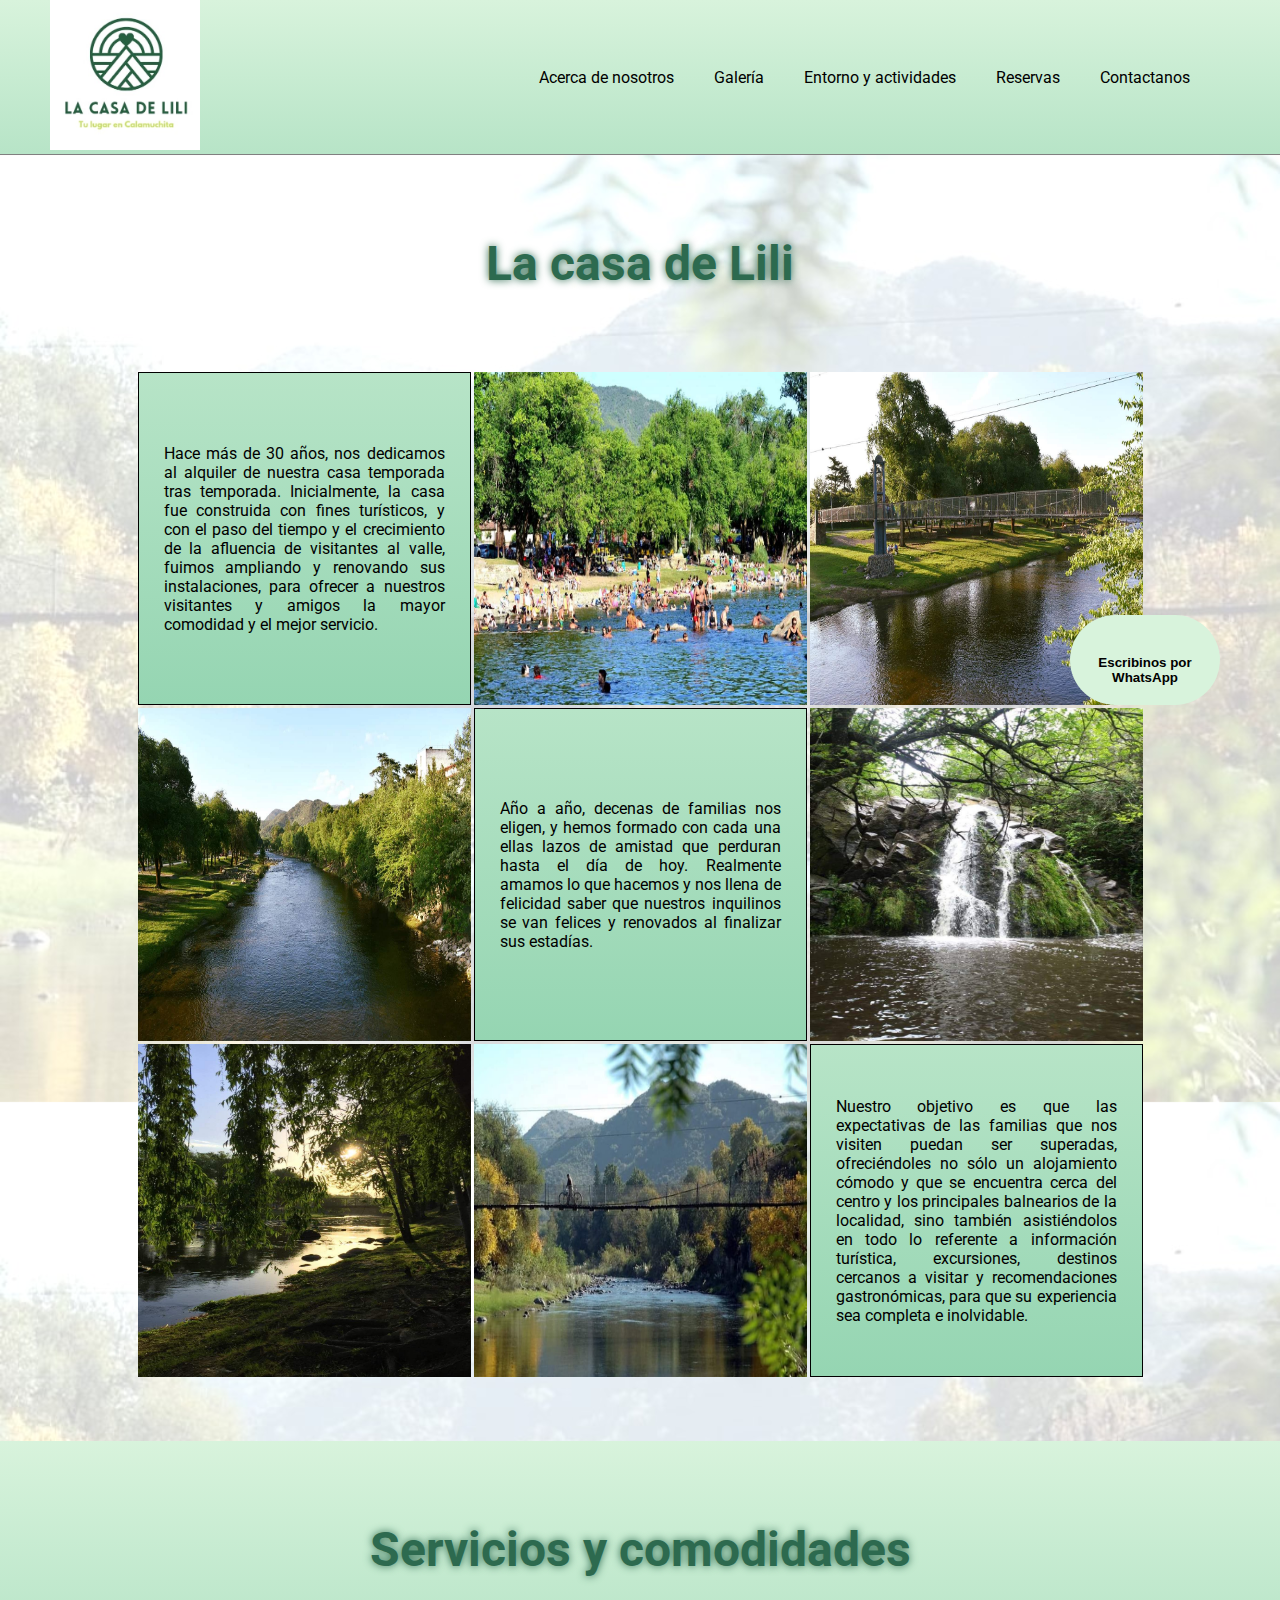
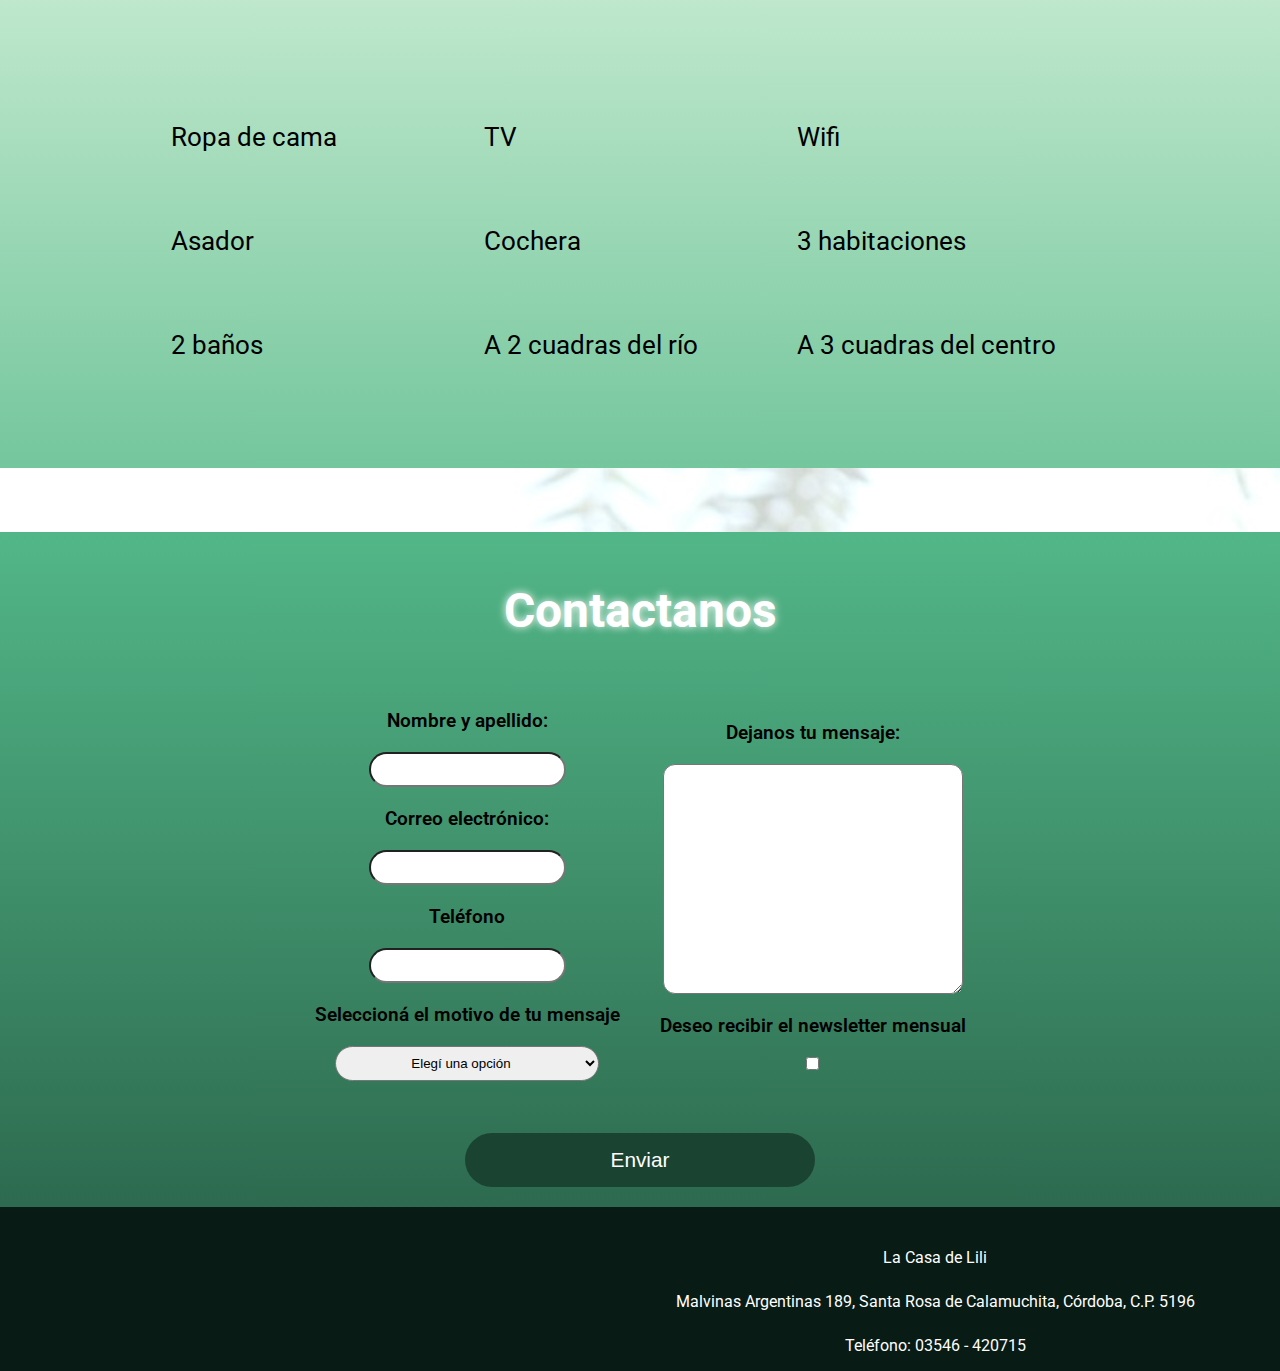
<file: index.html>
<!DOCTYPE html>
<html lang="es">
<head>
    <meta charset="UTF-8">
    <meta http-equiv="X-UA-Compatible" content="IE=edge">
    <meta name="viewport" content="width=device-width, initial-scale=1.0">
    <meta name="description" content="Alquiler temporario de nuestra casa, para hasta 10 personas, en Santa Rosa de Calamuchita, provincia de Córdoba">
    <meta name="keywords" content="ALQUILER, TEMPORAL, CASA, VACACIONES, CALAMUCHITA, CORDOBA, VERANO, SIERRAS, DESCANSO, FAMILIAR">
    <link rel="stylesheet" href="https://use.fontawesome.com/releases/v5.15.4/css/all.css" integrity="sha384-DyZ88mC6Up2uqS4h/KRgHuoeGwBcD4Ng9SiP4dIRy0EXTlnuz47vAwmeGwVChigm" crossorigin="anonymous">
    <link rel="icon" href="./assets/img/logo.jpg">
    <script src="https://cdn.jsdelivr.net/npm/bootstrap@5.1.3/dist/js/bootstrap.bundle.min.js" integrity="sha384-ka7Sk0Gln4gmtz2MlQnikT1wXgYsOg+OMhuP+IlRH9sENBO0LRn5q+8nbTov4+1p" crossorigin="anonymous"></script>
    <link href="https://cdn.jsdelivr.net/npm/bootstrap@5.1.3/dist/css/bootstrap.min.css" rel="stylesheet" integrity="sha384-1BmE4kWBq78iYhFldvKuhfTAU6auU8tT94WrHftjDbrCEXSU1oBoqyl2QvZ6jIW3" crossorigin="anonymous">

    <link rel="stylesheet" href="css/style.css">
    <title>La casa de Lili</title>
</head>
<body>

        <header>
            <a href="./index.html">
                <img src="./assets/img/logo.jpg" alt="Logo">
            </a>
            <nav class="success">
                <ul>
                    <a href="./views/acerca_de_nosotros.html"><li>Acerca de nosotros</li></a>
                    <a href="./views/galeria.html"><li>Galería</li></a>
                    <a href="./views/entorno_y_actividades.html"><li>Entorno y actividades</li></a>
                    <a href="./views/reservas.html"><li>Reservas</li></a>
                    <a href="./views/contactanos.html"><li>Contactanos</li></a>
                </ul>
            </nav>
        

            <div class="dropdown">
                <button class="btn btn-secondary dropdown-toggle" type="button" id="dropdownMenuButton1" data-bs-toggle="dropdown" aria-expanded="false">
                        <i class="fas fa-bars"></i>
                </button>
                <ul class="dropdown-menu" aria-labelledby="dropdownMenuButton1">
                    <li>
                        <a href="../index.html" class="dropdown-item">Inicio</a>
                    </li>
                    <li>
                        <a href="./views/acerca_de_nosotros.html" class="dropdown-item">Acerca de nosotros</a>
                    </li>
                    <li>
                        <a href="./views/galeria.html" class="dropdown-item">Galería</a>
                    </li>
                    <li>
                        <a href="./views/entorno_y_actividades.html" class="dropdown-item">Entorno y actividades</a>
                    </li>
                    <li>
                        <a href="./views/reservas.html" class="dropdown-item">Reservas</a>
                    </li>
                    <li>
                        <a href="./views/contactanos.html" class="dropdown-item">Contactanos</a>
                    </li>
                </ul>
            </div>
        
        </header>



        <main>
                <section class="imagenes">
                    <h1>La casa de Lili</h1>
                    <div class="imagenes imagenes-container" >
                        <p class="flip-in-diag-2-br">Hace más de 30 años, nos dedicamos al alquiler de nuestra casa temporada tras temporada. Inicialmente, la casa fue construida con fines turísticos, y con el paso del tiempo y el crecimiento de la afluencia de visitantes al valle, fuimos ampliando y renovando sus instalaciones, para ofrecer a nuestros visitantes y amigos la mayor comodidad y el mejor servicio.</p>
                        <img class="flip-in-diag-2-br" src="./assets/img/paisaje1.jpg" alt="Foto de la casa N° 1">
                        <img class="flip-in-diag-2-br" src="./assets/img/paisaje2.jpg" alt="Foto de la casa N° 2">
                        <img class="flip-in-diag-2-br" src="./assets/img/paisaje3.jpg" alt="Foto de la casa N° 3">
                        <p class="flip-in-diag-2-br" >Año a año, decenas de familias nos eligen, y hemos formado con cada una ellas lazos de amistad que perduran hasta el día de hoy. Realmente amamos lo que hacemos y nos llena de felicidad saber que nuestros inquilinos se van felices y renovados al finalizar sus estadías.</p>
                        <img class="flip-in-diag-2-br" src="./assets/img/paisaje4.jpg" alt="Foto de la casa N° 4">
                        <img class="flip-in-diag-2-br" src="./assets/img/paisaje5.jpg" alt="Foto de la casa N° 5">
                        <img class="flip-in-diag-2-br" src="./assets/img/paisaje6.jpg" alt="Foto de la casa N° 6">
                        <p class="flip-in-diag-2-br" >Nuestro objetivo es que las expectativas de las familias que nos visiten puedan ser superadas, ofreciéndoles no sólo un alojamiento cómodo y que se encuentra cerca del centro y los principales balnearios de la localidad, sino también asistiéndolos en todo lo referente a información turística, excursiones, destinos cercanos a visitar y recomendaciones gastronómicas, para que su experiencia sea completa e inolvidable.</p>
                    </div>
                </section>
                <section class="servicios">
                    <h2>Servicios y comodidades</h2>
                    <ul>
                        <div class="servicios__one">
                            <li><i class="fas fa-bed"></i>
                                <span>Ropa de cama</span>
                            </li>
                            <li>
                                <i class="fas fa-tv"></i>
                                <span>TV</span>
                            </li>
                            <li>
                                <i class="fas fa-wifi"></i>
                                <span>Wifi</span>
                            </li>
                        </div>
                        <div class="servicios__two">
                            <li>
                                <i class="fas fa-dumpster-fire"></i>
                                <span>Asador</span>
                            </li>
                            <li>
                                <i class="fas fa-warehouse"></i>
                                <span>Cochera</span>
                            </li>
                            <li>
                                <i class="fas fa-home"></i>
                                <span>3 habitaciones</span>
                            </li>
                        </div>
                        <div class="servicios__three">
                            <li>
                                <i class="fas fa-toilet"></i>
                                <span>2 baños</span>
                            </li>
                            <li>
                                <i class="fas fa-water"></i>
                                <span>A 2 cuadras del río</span>
                            </li>
                            <li>
                                <i class="fas fa-map-marker-alt"></i>
                                <span>A 3 cuadras del centro</span>
                            </li>
                        </div>
                    </ul>
                </section >
                <section class="form">
                    <h2 class="formIndex">Contactanos</h2>
                    <form action="#" method="POST">
                        <div class="labelContainer">
                            
                            <div class="subContainer1">
                            
                                <label for="nombre">Nombre y apellido:</label>
                                <input type="text" name="nombre" id="nombre" required>
                    
                                <label for="email">Correo electrónico: </label>
                                <input type="email" name="email" id="email" required>
                    
                                <label for="telefono">Teléfono</label>
                                <input type="tel" name="telefono" id="telefono" required>

                                <label for="motivo">Seleccioná el motivo de tu mensaje</label>
                                <select name="motivo" id="motivo" required>
                                    <option value="default" selected disabled>Elegí una opción</option>
                                    <option value="disponibilidad">Consulta sobre disponibilidad</option>
                                    <option value="tarifas">Consulta por tarifas</option>
                                    <option value="reservas_efectuadas">Consulta por una reserva ya realizada</option>
                                    <option value="otras">Otras consultas</option>
                                </select>

                            </div>

                            <div class="subContainer2">
                                <label for="mensaje">Dejanos tu mensaje:</label>
                                <textarea name="mensaje" id="mensaje" required rows=10 ></textarea>
                                                    
                                <label for="newsletter">Deseo recibir el newsletter mensual</label>
                                <input type="checkbox" name="newsletter" id="newsletter">
                            </div>
                        </div>

                            <button type="submit">Enviar</button>
                        
                    </form>
                </section>
                <a href="https://api.whatsapp.com/send?phone=+5493546528237" target="__blank">
                    <button class="btn__fijo">
                        <i class="fab fa-whatsapp-square"></i>
                        <span> Escribinos por WhatsApp</span>
                    </button>
                </a>
        </main>



        <footer>
            <iframe src="https://www.google.com/maps/embed?pb=!1m18!1m12!1m3!1d3380.848234117591!2d-64.54040108431425!3d-32.07335333554515!2m3!1f0!2f0!3f0!3m2!1i1024!2i768!4f13.1!3m3!1m2!1s0x95d2bb5006eaef15%3A0x8422c633f4d05fb2!2sMalvinas%20Argentinas%20189%2C%20Santa%20Rosa%20de%20Calamuchita%2C%20C%C3%B3rdoba!5e0!3m2!1ses-419!2sar!4v1637723912207!5m2!1ses-419!2sar" width="600" height="450" style="border:0;" allowfullscreen="" loading="lazy"></iframe>
            <div class="footer__media">
                <a href="#">
                    <i class="fab fa-facebook-square"></i>
                </a>
                <a href="https://api.whatsapp.com/send?phone=+5493546528237" target="__blank">
                    <i class="fab fa-whatsapp-square"></i>
                </a>
            </div>
            <div class="footer__datos">   
                <span>La Casa de Lili</span>
                <span>Malvinas Argentinas 189, Santa Rosa de Calamuchita, Córdoba, C.P. 5196</span>
                <span>Teléfono: 03546 - 420715</span>
            </div>
        </footer>

</body>
</html>
</file>
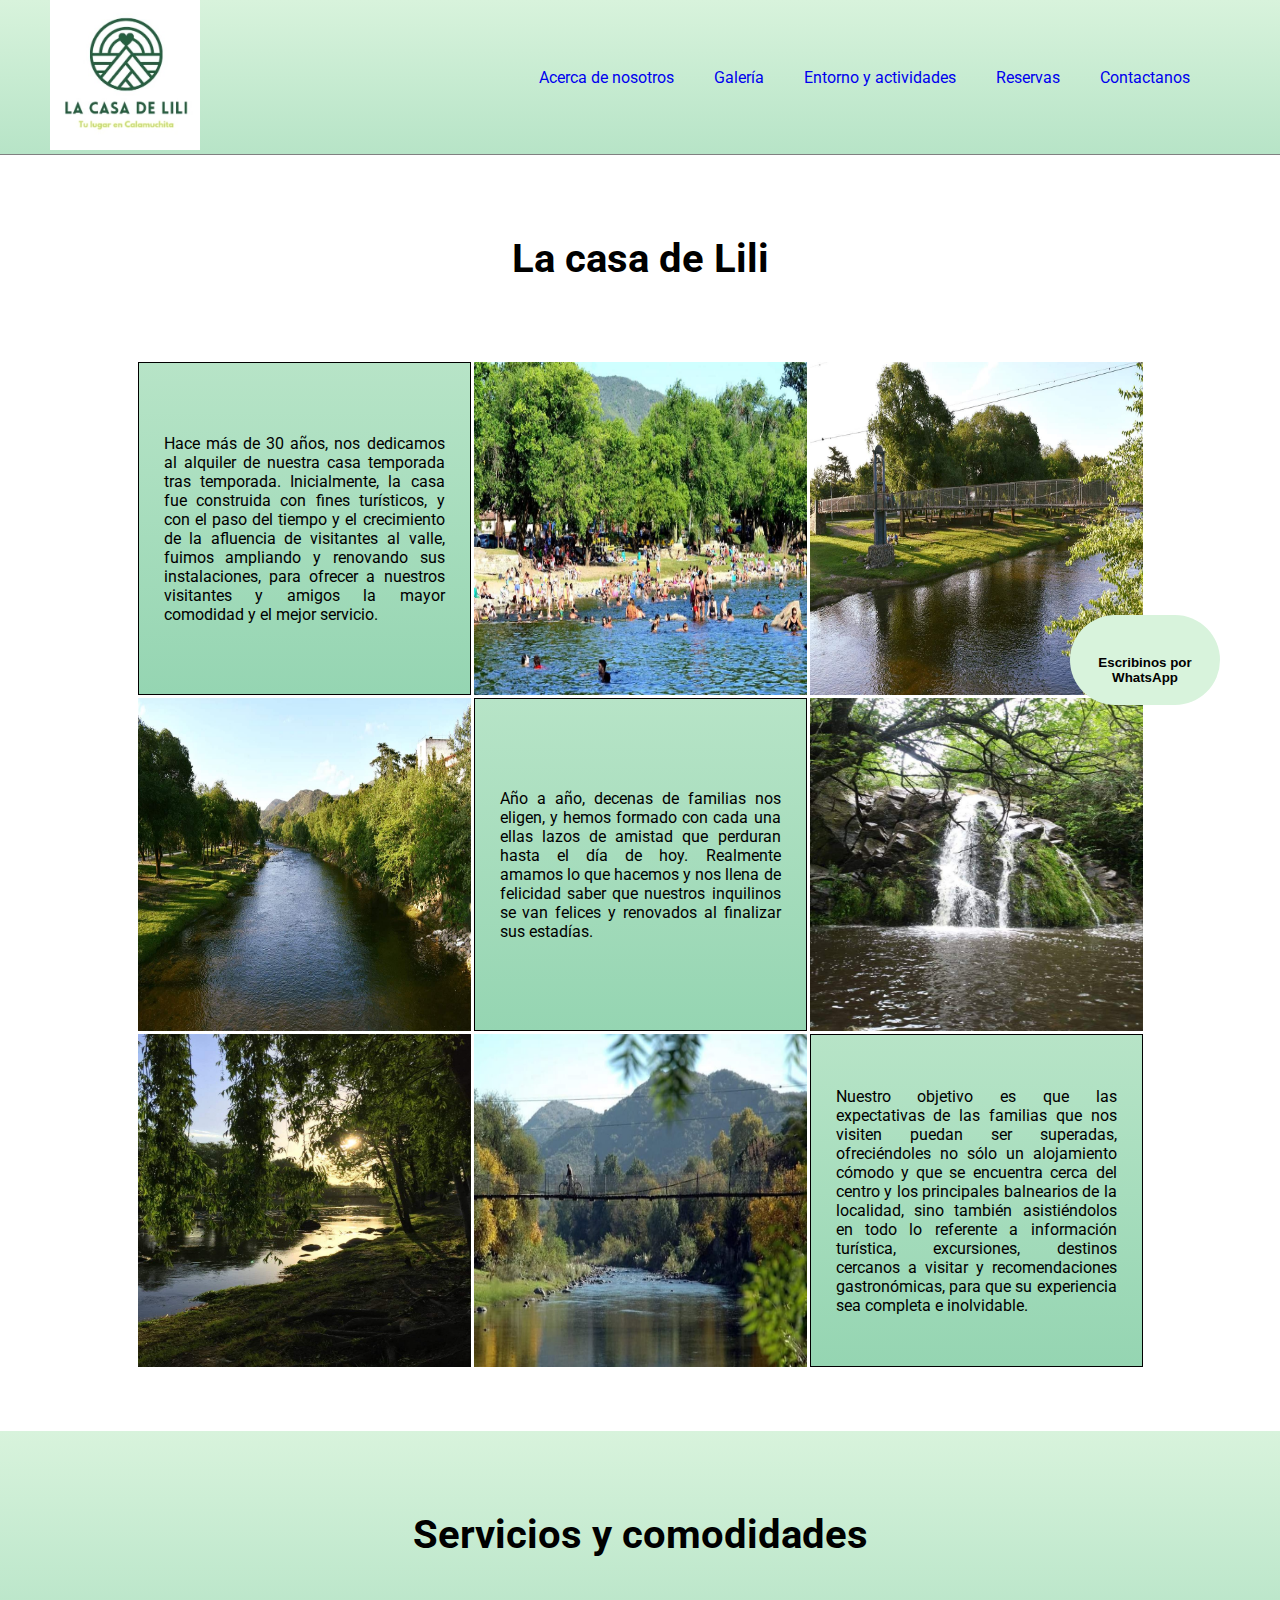
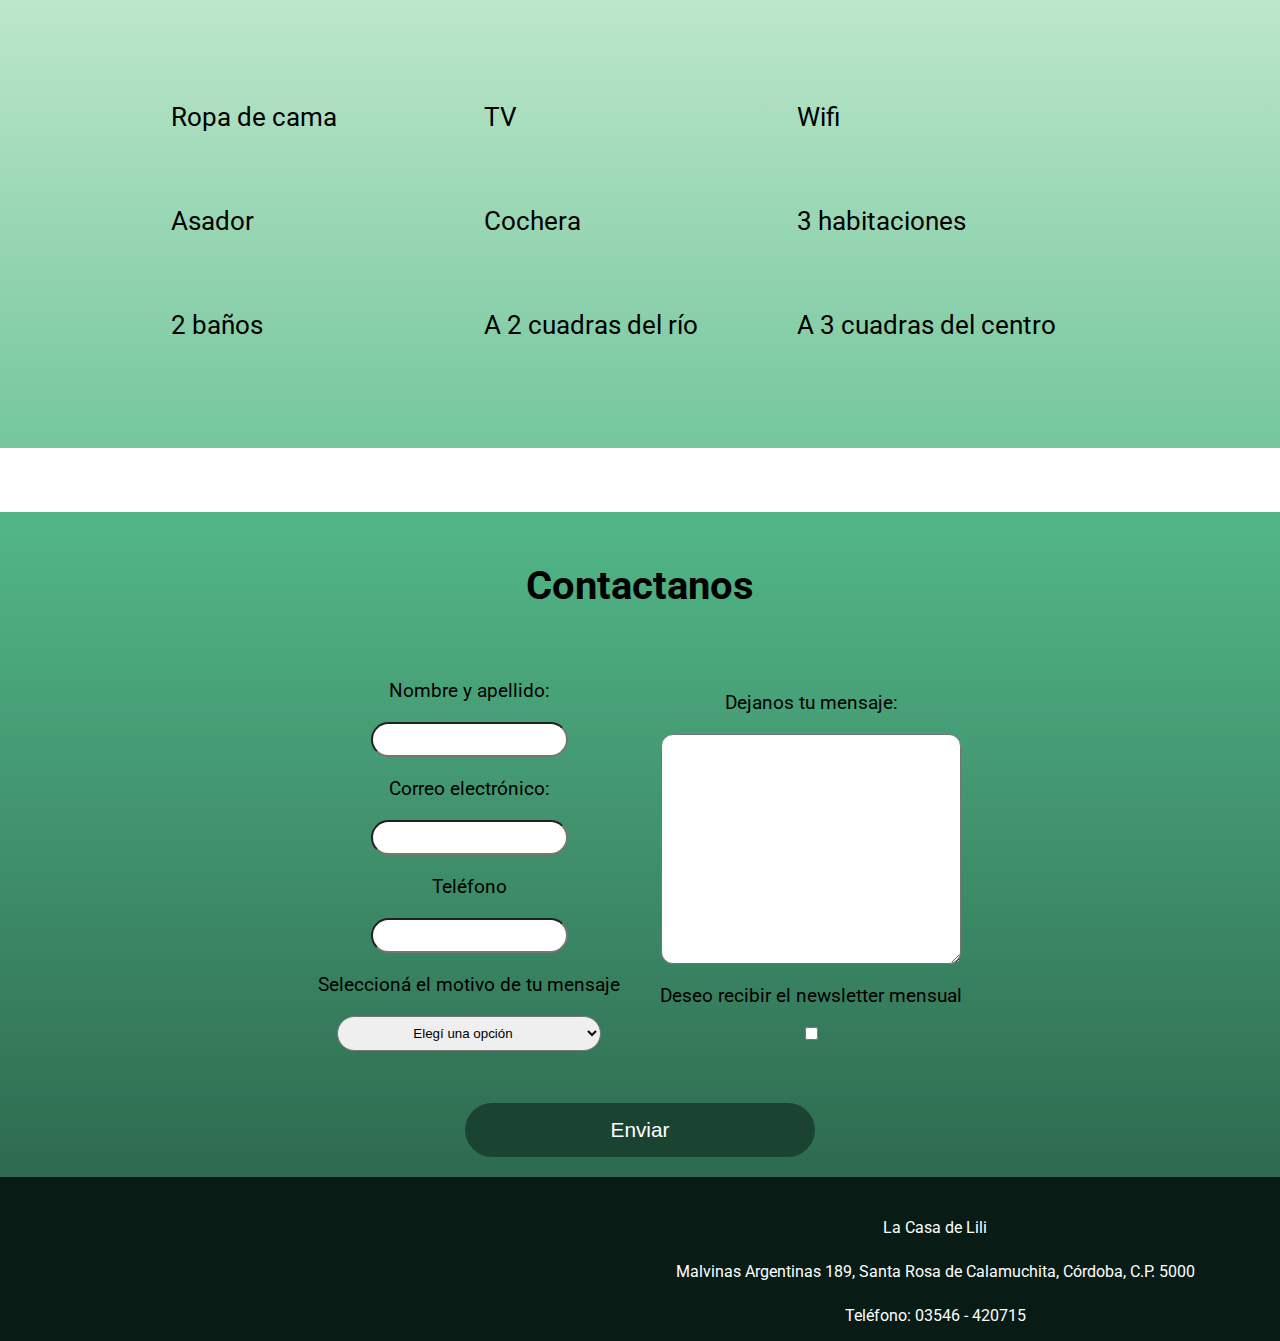
<file: animaciones/animaciones/animaciones/index.html>
<!DOCTYPE html>
<html lang="en">
<head>
    <meta charset="UTF-8">
    <meta http-equiv="X-UA-Compatible" content="IE=edge">
    <meta name="viewport" content="width=device-width, initial-scale=1.0">
    <link rel="stylesheet" href="https://use.fontawesome.com/releases/v5.15.4/css/all.css" integrity="sha384-DyZ88mC6Up2uqS4h/KRgHuoeGwBcD4Ng9SiP4dIRy0EXTlnuz47vAwmeGwVChigm" crossorigin="anonymous">
    <link rel="icon" href="./assets/logo.jpg">
    <link rel="stylesheet" href="styles/style.css">
    <title>La casa de Lili</title>
</head>
<body>

        <header>
            <h1>La casa de Lili</h1>
            <a href="./index.html">
                <img src="./assets/logo.jpg" alt="Logo">
            </a>
            <nav>
                <ul>
                    <a href="./views/acerca_de_nosotros.html"><li>Acerca de nosotros</li></a>
                    <a href="./views/galeria.html"><li>Galería</li></a>
                    <a href="./views/entorno_y_actividades.html"><li>Entorno y actividades</li></a>
                    <a href="./views/reservas.html"><li>Reservas</li></a>
                    <a href="./views/contactanos.html"><li>Contactanos</li></a>
                </ul>
            </nav>
            <i class="fas fa-bars"></i>
        </header>



        <main>
                <section class="imagenes">
                    <h2>La casa de Lili</h2>
                    <div class="imagenes imagenes-container" >
                        <p class="flip-in-diag-2-br">Hace más de 30 años, nos dedicamos al alquiler de nuestra casa temporada tras temporada. Inicialmente, la casa fue construida con fines turísticos, y con el paso del tiempo y el crecimiento de la afluencia de visitantes al valle, fuimos ampliando y renovando sus instalaciones, para ofrecer a nuestros visitantes y amigos la mayor comodidad y el mejor servicio.</p>
                        <img class="flip-in-diag-2-br" src="./assets/img/placeholder1.jpg" alt="Foto de la casa N° 1">
                        <img class="flip-in-diag-2-br" src="./assets/img/placeholder2.jpg" alt="Foto de la casa N° 2">
                        <img class="flip-in-diag-2-br" src="./assets/img/placeholder3.jpg" alt="Foto de la casa N° 3">
                        <p class="flip-in-diag-2-br" >Año a año, decenas de familias nos eligen, y hemos formado con cada una ellas lazos de amistad que perduran hasta el día de hoy. Realmente amamos lo que hacemos y nos llena de felicidad saber que nuestros inquilinos se van felices y renovados al finalizar sus estadías.</p>
                        <img class="flip-in-diag-2-br" src="./assets/img/placeholder4.jpg" alt="Foto de la casa N° 4">
                        <img class="flip-in-diag-2-br" src="./assets/img/placeholder5.jpg" alt="Foto de la casa N° 5">
                        <img class="flip-in-diag-2-br" src="./assets/img/placeholder6.jpg" alt="Foto de la casa N° 6">
                        <p class="flip-in-diag-2-br" >Nuestro objetivo es que las expectativas de las familias que nos visiten puedan ser superadas, ofreciéndoles no sólo un alojamiento cómodo y que se encuentra cerca del centro y los principales balnearios de la localidad, sino también asistiéndolos en todo lo referente a información turística, excursiones, destinos cercanos a visitar y recomendaciones gastronómicas, para que su experiencia sea completa e inolvidable.</p>
                    </div>
                </section>
                <section class="servicios">
                    <h2>Servicios y comodidades</h2>
                    <ul>
                        <div class="servicios__one">
                            <li><i class="fas fa-bed"></i>
                                <span>Ropa de cama</span>
                            </li>
                            <li>
                                <i class="fas fa-tv"></i>
                                <span>TV</span>
                            </li>
                            <li>
                                <i class="fas fa-wifi"></i>
                                <span>Wifi</span>
                            </li>
                        </div>
                        <div class="servicios__two">
                            <li>
                                <i class="fas fa-dumpster-fire"></i>
                                <span>Asador</span>
                            </li>
                            <li>
                                <i class="fas fa-warehouse"></i>
                                <span>Cochera</span>
                            </li>
                            <li>
                                <i class="fas fa-home"></i>
                                <span>3 habitaciones</span>
                            </li>
                        </div>
                        <div class="servicios__three">
                            <li>
                                <i class="fas fa-toilet"></i>
                                <span>2 baños</span>
                            </li>
                            <li>
                                <i class="fas fa-water"></i>
                                <span>A 2 cuadras del río</span>
                            </li>
                            <li>
                                <i class="fas fa-map-marker-alt"></i>
                                <span>A 3 cuadras del centro</span>
                            </li>
                        </div>
                    </ul>
                </section >
                <section class="form">
                    <h2>Contactanos</h2>
                    <form action="#" method="POST">
                        <div class="labelContainer">
                            
                            <div class="subContainer1">
                                <label for="nombre">Nombre y apellido:</label>
                                <input type="text" name="nombre" id="nombre" required>

                                <label for="email">Correo electrónico: </label>
                                <input type="email" name="email" id="email" required>

                    
                                <label for="telefono">Teléfono</label>
                                <input type="tel" name="telefono" id="telefono" required>
                                
                                <label for="motivo">Seleccioná el motivo de tu mensaje</label>
                                <select name="motivo" id="motivo" required>
                                    <option value="default" selected disabled>Elegí una opción</option>
                                    <option value="disponibilidad">Consulta sobre disponibilidad</option>
                                    <option value="tarifas">Consulta por tarifas</option>
                                    <option value="reservas_efectuadas">Consulta por una reserva ya realizada</option>
                                    <option value="otras">Otras consultas</option>
                                </select>
                            </div>

                            <div class="subContainer2">
                                <label for="mensaje">Dejanos tu mensaje:</label>
                                <textarea name="mensaje" id="mensaje" required rows=10 ></textarea>
                                                    
                                <label for="newsletter">Deseo recibir el newsletter mensual</label>
                                <input type="checkbox" name="newsletter" id="newsletter">
                            </div>
                        </div>

                            <button type="submit">Enviar</button>
                        
                    </form>
                </section>
                <a href="https://api.whatsapp.com/send?phone=+5493546528237" target="__blank">
                    <button class="btn__fijo">
                        <i class="fab fa-whatsapp-square"></i>
                        <span> Escribinos por WhatsApp</span>
                    </button>
                </a>
        </main>



        <footer>
            <iframe src="https://www.google.com/maps/embed?pb=!1m18!1m12!1m3!1d3380.848234117591!2d-64.54040108431425!3d-32.07335333554515!2m3!1f0!2f0!3f0!3m2!1i1024!2i768!4f13.1!3m3!1m2!1s0x95d2bb5006eaef15%3A0x8422c633f4d05fb2!2sMalvinas%20Argentinas%20189%2C%20Santa%20Rosa%20de%20Calamuchita%2C%20C%C3%B3rdoba!5e0!3m2!1ses-419!2sar!4v1637723912207!5m2!1ses-419!2sar" width="600" height="450" style="border:0;" allowfullscreen="" loading="lazy"></iframe>
            <div class="footer__media">
                <a href="#">
                    <i class="fab fa-facebook-square"></i>
                </a>
                <a href="#">
                    <i class="fab fa-whatsapp-square"></i>
                </a>
            </div>
            <div class="footer__datos">   
                <span>La Casa de Lili</span>
                <span>Malvinas Argentinas 189, Santa Rosa de Calamuchita, Córdoba, C.P. 5000</span>
                <span>Teléfono: 03546 - 420715</span>
            </div>
        </footer>

</body>
</html>
</file>
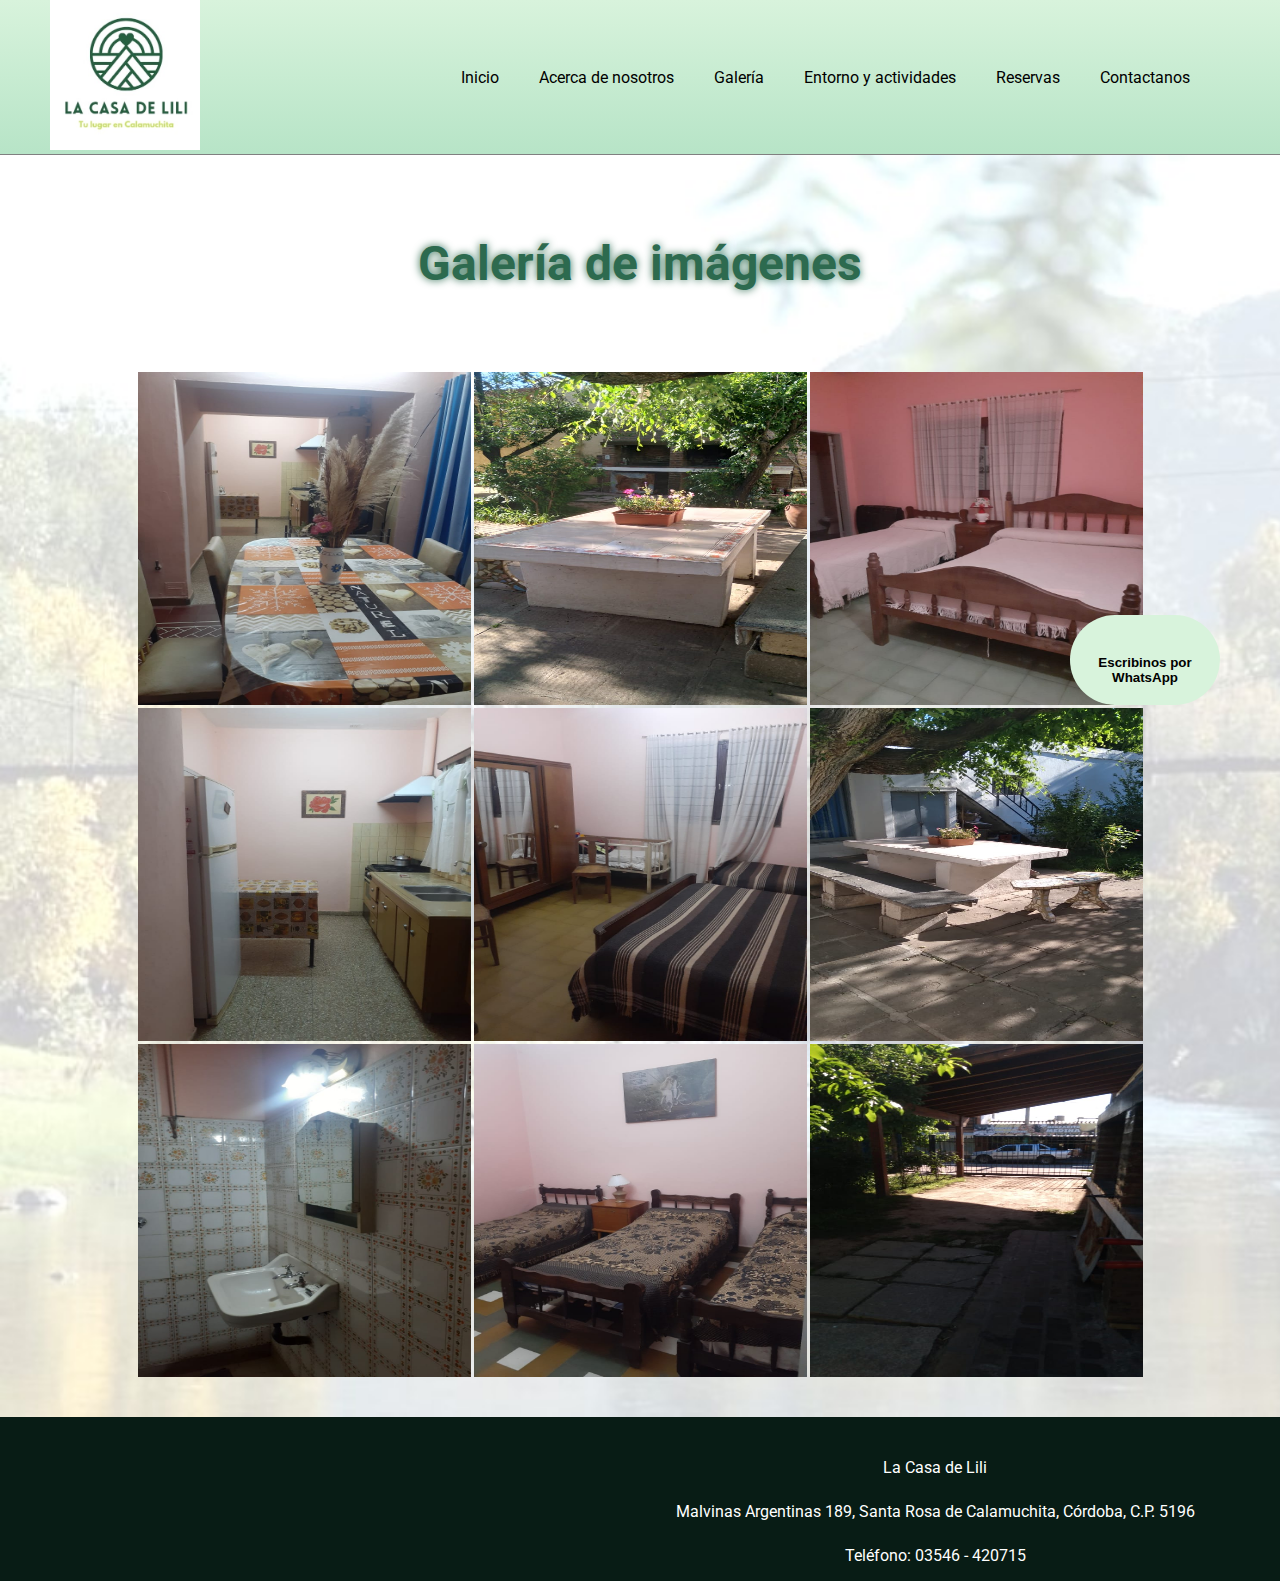
<file: views/galeria.html>
<!DOCTYPE html>
<html lang="en">
<head>
    <meta charset="UTF-8">
    <meta http-equiv="X-UA-Compatible" content="IE=edge">
    <meta name="viewport" content="width=device-width, initial-scale=1.0">
    <meta name="description" content="Alquiler temporario de nuestra casa, para hasta 10 personas, en Santa Rosa de Calamuchita, provincia de Córdoba">
    <meta name="keywords" content="ALQUILER, TEMPORAL, CASA, VACACIONES, CALAMUCHITA, CORDOBA, VERANO, SIERRAS, DESCANSO, FAMILIAR">
    <link rel="stylesheet" href="https://use.fontawesome.com/releases/v5.15.4/css/all.css" integrity="sha384-DyZ88mC6Up2uqS4h/KRgHuoeGwBcD4Ng9SiP4dIRy0EXTlnuz47vAwmeGwVChigm" crossorigin="anonymous">
    <link rel="icon" href="../assets/img/logo.jpg">


    <script src="https://cdn.jsdelivr.net/npm/bootstrap@5.1.3/dist/js/bootstrap.bundle.min.js" integrity="sha384-ka7Sk0Gln4gmtz2MlQnikT1wXgYsOg+OMhuP+IlRH9sENBO0LRn5q+8nbTov4+1p" crossorigin="anonymous"></script>
    <link href="https://cdn.jsdelivr.net/npm/bootstrap@5.1.3/dist/css/bootstrap.min.css" rel="stylesheet" integrity="sha384-1BmE4kWBq78iYhFldvKuhfTAU6auU8tT94WrHftjDbrCEXSU1oBoqyl2QvZ6jIW3" crossorigin="anonymous">
    
    <link rel="stylesheet" href="../css/style.css">
    <link rel="stylesheet" href="../css/SASS/vistas/galeria.css">

    <title>Galería</title>
</head>
<body>
    <header>
        <a href="../index.html">
            <img src="../assets/img/logo.jpg" alt="Logo">
        </a>
        <nav>
            <ul>
                <a href="../index.html"><li>Inicio</li></a>
                <a href="acerca_de_nosotros.html"><li>Acerca de nosotros</li></a>
                <a href="galeria.html"><li>Galería</li></a>
                <a href="entorno_y_actividades.html"><li>Entorno y actividades</li></a>
                <a href="reservas.html"><li>Reservas</li></a>
                <a href="contactanos.html"><li>Contactanos</li></a>
            </ul>
        </nav>
        <div class="dropdown">
            <button class="btn btn-secondary dropdown-toggle" type="button" id="dropdownMenuButton1" data-bs-toggle="dropdown" aria-expanded="false">
                    <i class="fas fa-bars"></i>
            </button>
            <ul class="dropdown-menu" aria-labelledby="dropdownMenuButton1">
                <li>
                    <a href="../index.html" class="dropdown-item">Inicio</a>
                </li>
                <li>
                    <a href="acerca_de_nosotros.html" class="dropdown-item">Acerca de nosotros</a>
                </li>
                <li>
                    <a href="galeria.html" class="dropdown-item">Galería</a>
                </li>
                <li>
                    <a href="entorno_y_actividades.html" class="dropdown-item">Entorno y actividades</a>
                </li>
                <li>
                    <a href="reservas.html" class="dropdown-item">Reservas</a>
                </li>
                <li>
                    <a href="contactanos.html" class="dropdown-item">Contactanos</a>
                </li>
            </ul>
        </div>
    </header>
    <main class="galeria">

        <section class="imagenes galeria">
            <h2>Galería de imágenes</h2>
            <div class="imagenes galeria">
                <img src="../assets/img/fotos_casa/casa1.jpg" alt="Foto de la casa N° 1">
                <img  src="../assets/img/fotos_casa/casa2.jpg" alt="Foto de la casa N° 2">
                <img  src="../assets/img/fotos_casa/casa3.jpg" alt="Foto de la casa N° 3">
                <img  src="../assets/img/fotos_casa/casa4.jpg" alt="Foto de la casa N° 4">
                <img  src="../assets/img/fotos_casa/casa5.jpg" alt="Foto de la casa N° 5">
                <img  src="../assets/img/fotos_casa/casa6.jpg" alt="Foto de la casa N° 6">
                <img  src="../assets/img/fotos_casa/casa7.jpg" alt="Foto de la casa N° 4">
                <img  src="../assets/img/fotos_casa/casa8.jpg" alt="Foto de la casa N° 5">
                <img  src="../assets/img/fotos_casa/casa9.jpg" alt="Foto de la casa N° 6">
            </div>
        </section>
        
        <a href="https://api.whatsapp.com/send?phone=+5493546528237" target="__blank">
            <button class="btn__fijo">
                <i class="fab fa-whatsapp-square"></i>
                <span> Escribinos por WhatsApp</span>
            </button>
        </a>

    </main>
    <footer>
        <iframe src="https://www.google.com/maps/embed?pb=!1m18!1m12!1m3!1d3380.848234117591!2d-64.54040108431425!3d-32.07335333554515!2m3!1f0!2f0!3f0!3m2!1i1024!2i768!4f13.1!3m3!1m2!1s0x95d2bb5006eaef15%3A0x8422c633f4d05fb2!2sMalvinas%20Argentinas%20189%2C%20Santa%20Rosa%20de%20Calamuchita%2C%20C%C3%B3rdoba!5e0!3m2!1ses-419!2sar!4v1637723912207!5m2!1ses-419!2sar" width="600" height="450" style="border:0;" allowfullscreen="" loading="lazy"></iframe>
        <div class="footer__media">
            <a href="#">
                <i class="fab fa-facebook-square"></i>
            </a>
            <a href="https://api.whatsapp.com/send?phone=+5493546528237" target="__blank">
                <i class="fab fa-whatsapp-square"></i>
            </a>
        </div>
        <div class="footer__datos">   
            <span>La Casa de Lili</span>
            <span>Malvinas Argentinas 189, Santa Rosa de Calamuchita, Córdoba, C.P. 5196</span>
            <span>Teléfono: 03546 - 420715</span>
        </div>
    </footer>
</body>
</html>
</file>
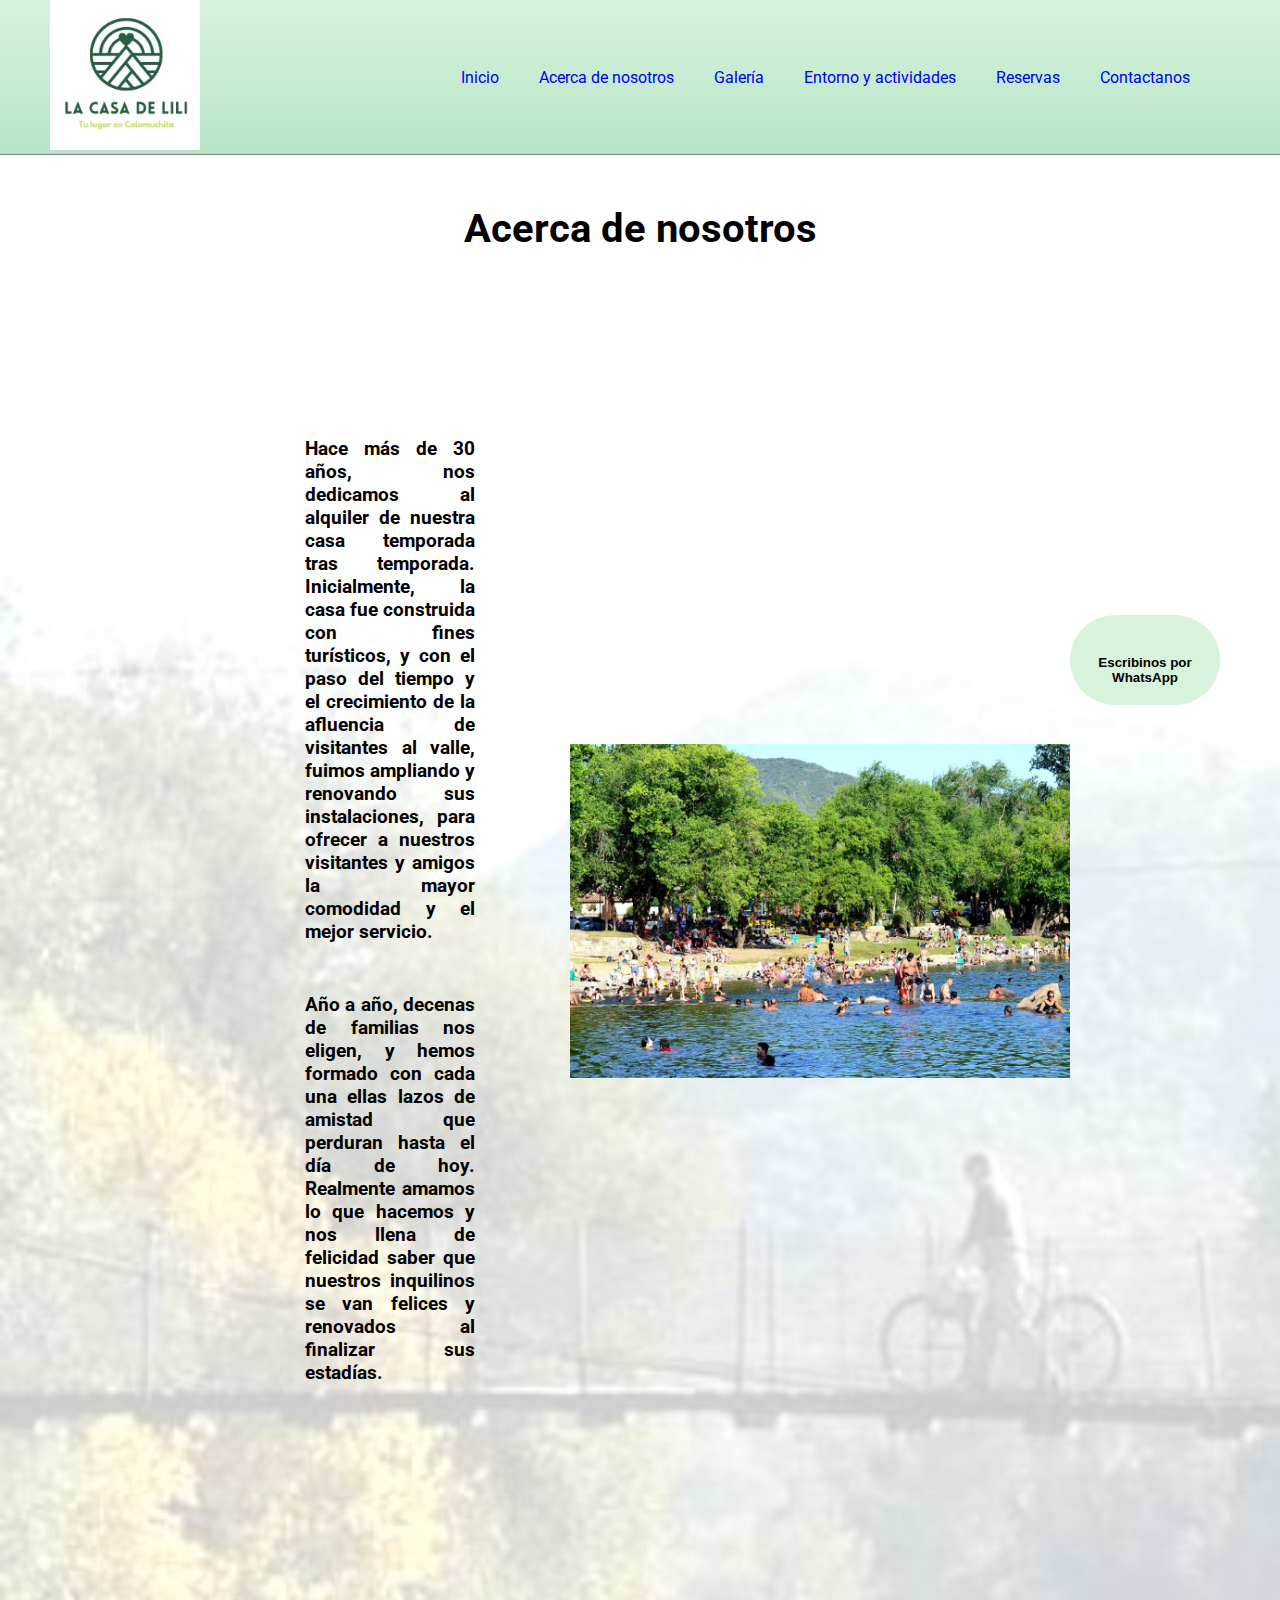
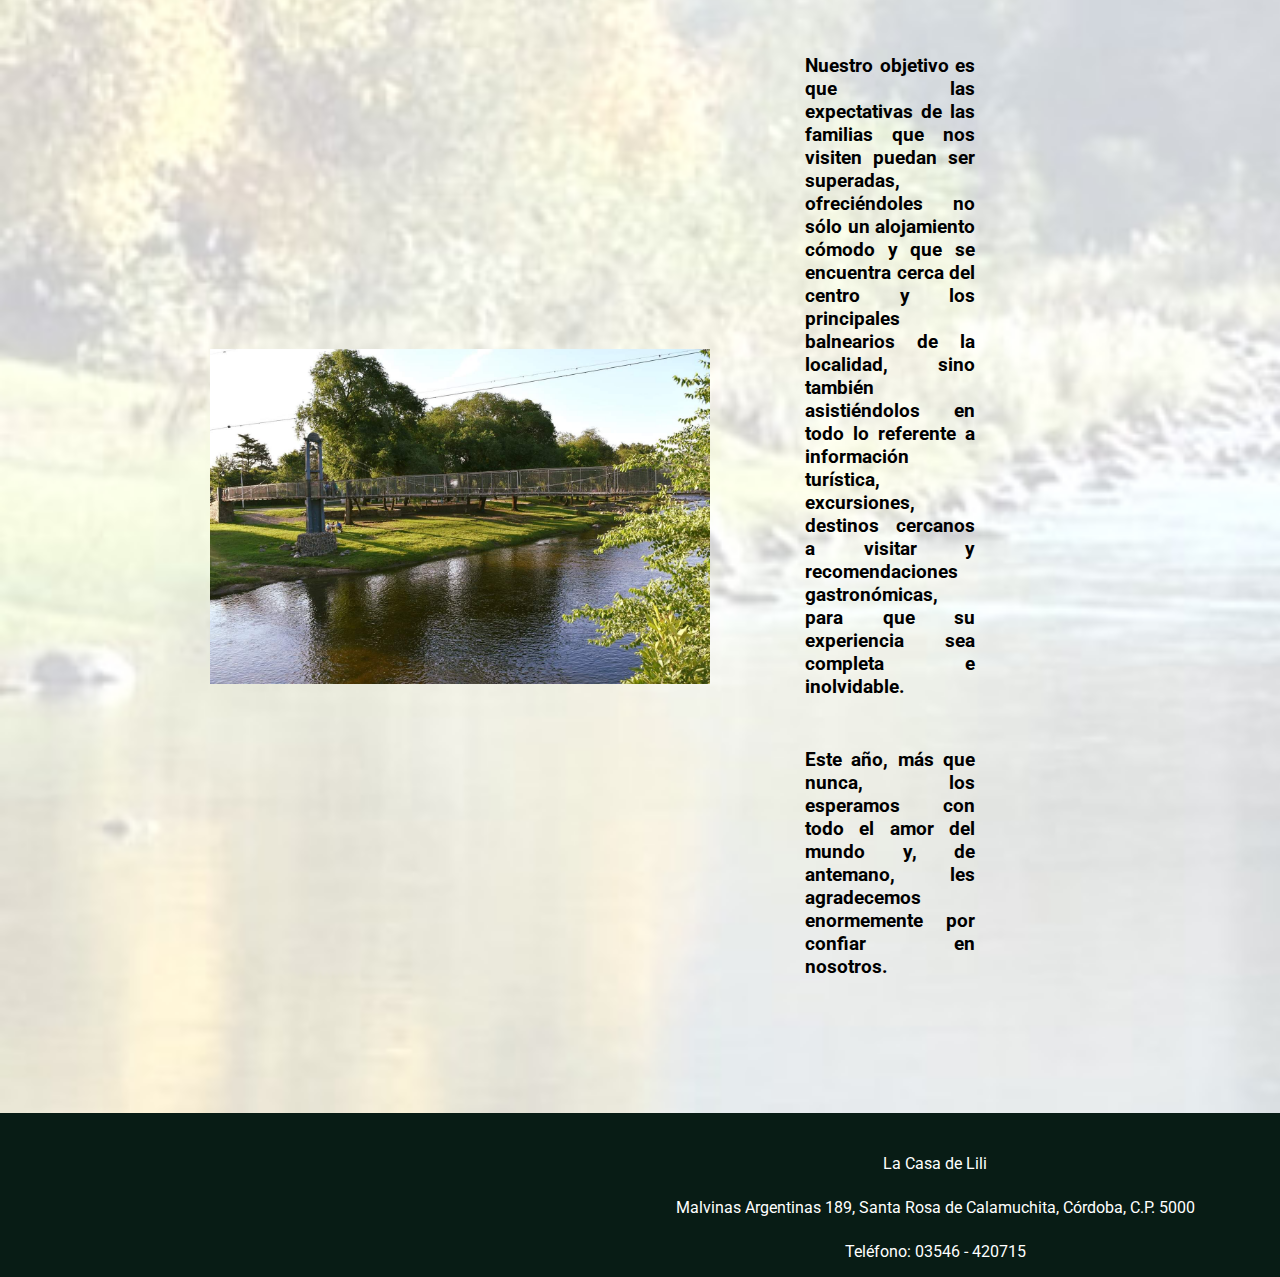
<file: animaciones/animaciones/animaciones/views/acerca_de_nosotros.html>
<!DOCTYPE html>
<html lang="en">
<head>
    <meta charset="UTF-8">
    <meta http-equiv="X-UA-Compatible" content="IE=edge">
    <meta name="viewport" content="width=device-width, initial-scale=1.0">
    <link rel="stylesheet" href="https://use.fontawesome.com/releases/v5.15.4/css/all.css" integrity="sha384-DyZ88mC6Up2uqS4h/KRgHuoeGwBcD4Ng9SiP4dIRy0EXTlnuz47vAwmeGwVChigm" crossorigin="anonymous">
    <link rel="icon" href="../assets/logo.jpg">
    <link rel="stylesheet" href="../styles/style.css">
    <title>Acerca de nosotros</title>
</head>
<body>
    <header>
        <h1>Acerca de nosotros</h1>
        <a href="../index.html">
            <img src="../assets/logo.jpg" alt="Logo">
        </a>
        <nav>
            <ul>
                <a href="../index.html"><li>Inicio</li></a>
                <a href="acerca_de_nosotros.html"><li>Acerca de nosotros</li></a>
                <a href="galeria.html"><li>Galería</li></a>
                <a href="entorno_y_actividades.html"><li>Entorno y actividades</li></a>
                <a href="reservas.html"><li>Reservas</li></a>
                <a href="contactanos.html"><li>Contactanos</li></a>
            </ul>
        </nav>
        <i class="fas fa-bars"></i>
    </header>
    <main>
    <section class="nosotros">  
        <h2 class="nosotros">Acerca de nosotros</h2>
        <article class="articleOne">
            <div class="articleText">
            <p>Hace más de 30 años, nos dedicamos al alquiler de nuestra casa temporada tras temporada. Inicialmente, la casa fue construida con fines turísticos, y con el paso del tiempo y el crecimiento de la afluencia de visitantes al valle, fuimos ampliando y renovando sus instalaciones, para ofrecer a nuestros visitantes y amigos la mayor comodidad y el mejor servicio.</p>
            <p>Año a año, decenas de familias nos eligen, y hemos formado con cada una ellas lazos de amistad que perduran hasta el día de hoy. Realmente amamos lo que hacemos y nos llena de felicidad saber que nuestros inquilinos se van felices y renovados al finalizar sus estadías.</p>
            </div>
            <img class="flip-in-diag-2-br"  src="../assets/img/placeholder1.jpg" alt="">
        </article>
        <article class="articleTwo">
            <img class="flip-in-diag-2-br"  src="../assets/img/placeholder2.jpg" alt="">
            <div class="articleText">
            <p>Nuestro objetivo es que las expectativas de las familias que nos visiten puedan ser superadas, ofreciéndoles no sólo un alojamiento cómodo y que se encuentra cerca del centro y los principales balnearios de la localidad, sino también asistiéndolos en todo lo referente a información turística, excursiones, destinos cercanos a visitar y recomendaciones gastronómicas, para que su experiencia sea completa e inolvidable.</p>
            <p>Este año, más que nunca, los esperamos con todo el amor del mundo y, de antemano, les agradecemos enormemente por confiar en nosotros.</p>
            </div>
        </article>
    </section> 

    <a href="https://api.whatsapp.com/send?phone=+5493546528237" target="__blank">
        <button class="btn__fijo">
            <i class="fab fa-whatsapp-square"></i>
            <span> Escribinos por WhatsApp</span>
        </button>
    </a>

    </main>
    <footer>
        <iframe src="https://www.google.com/maps/embed?pb=!1m18!1m12!1m3!1d3380.848234117591!2d-64.54040108431425!3d-32.07335333554515!2m3!1f0!2f0!3f0!3m2!1i1024!2i768!4f13.1!3m3!1m2!1s0x95d2bb5006eaef15%3A0x8422c633f4d05fb2!2sMalvinas%20Argentinas%20189%2C%20Santa%20Rosa%20de%20Calamuchita%2C%20C%C3%B3rdoba!5e0!3m2!1ses-419!2sar!4v1637723912207!5m2!1ses-419!2sar" width="600" height="450" style="border:0;" allowfullscreen="" loading="lazy"></iframe>
        <div class="footer__media">
            <a href="#">
                <i class="fab fa-facebook-square"></i>
            </a>
            <a href="#">
                <i class="fab fa-whatsapp-square"></i>
            </a>
        </div>
        <div class="footer__datos">   
            <span>La Casa de Lili</span>
            <span>Malvinas Argentinas 189, Santa Rosa de Calamuchita, Córdoba, C.P. 5000</span>
            <span>Teléfono: 03546 - 420715</span>
        </div>
    </footer>
</body>
</html>
</file>
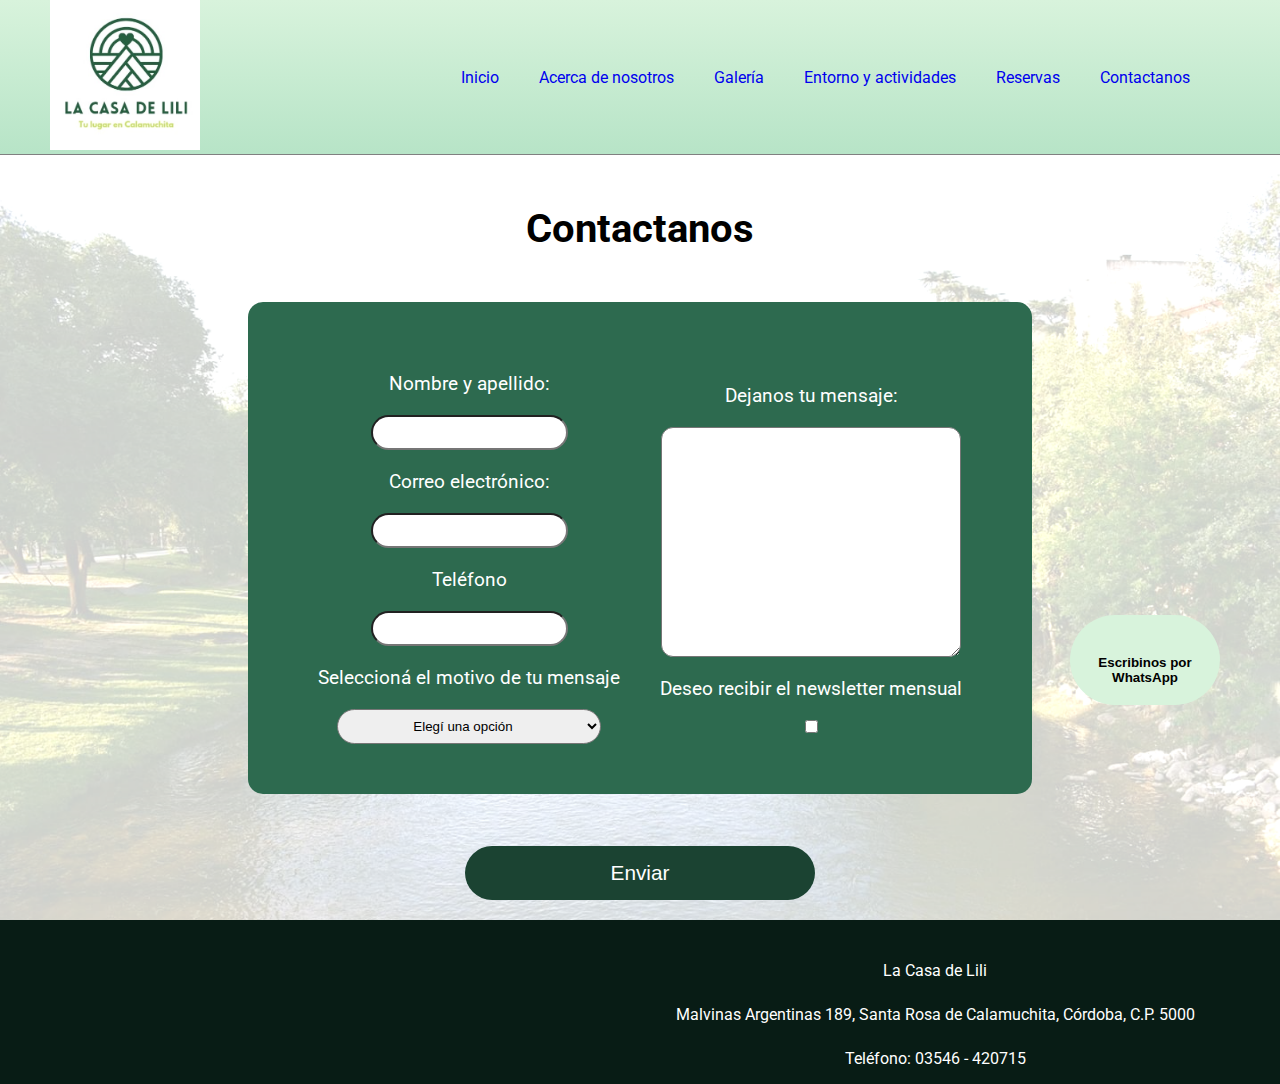
<file: animaciones/animaciones/animaciones/views/contactanos.html>
<!DOCTYPE html>
<html lang="en">
<head>
    <meta charset="UTF-8">
    <meta http-equiv="X-UA-Compatible" content="IE=edge">
    <meta name="viewport" content="width=device-width, initial-scale=1.0">
    <link rel="stylesheet" href="https://use.fontawesome.com/releases/v5.15.4/css/all.css" integrity="sha384-DyZ88mC6Up2uqS4h/KRgHuoeGwBcD4Ng9SiP4dIRy0EXTlnuz47vAwmeGwVChigm" crossorigin="anonymous">
    <link rel="icon" href="../assets/logo.jpg">
    <link rel="stylesheet" href="../styles/style.css">
    <title>Contactanos</title>
</head>
<body>
    <header>
        <h1>Contactanos</h1>
        <a href="../index.html">
            <img src="../assets/logo.jpg" alt="Logo">
        </a>
        <nav>
            <ul>
                <a href="../index.html"><li>Inicio</li></a>
                <a href="acerca_de_nosotros.html"><li>Acerca de nosotros</li></a>
                <a href="galeria.html"><li>Galería</li></a>
                <a href="entorno_y_actividades.html"><li>Entorno y actividades</li></a>
                <a href="reservas.html"><li>Reservas</li></a>
                <a href="contactanos.html"><li>Contactanos</li></a>
            </ul>
        </nav>
        <i class="fas fa-bars"></i>
    </header>
    <main>
        <section class="form contactanos">
            <h2>Contactanos</h2>
            <form action="#" method="POST">
                <div class="labelContainer contactanos">
                    
                    <div class="subContainer1">
                        <label for="nombre">Nombre y apellido:</label>
                        <input type="text" name="nombre" id="nombre" required>

                        <label for="email">Correo electrónico: </label>
                        <input type="email" name="email" id="email" required>

            
                        <label for="telefono">Teléfono</label>
                        <input type="tel" name="telefono" id="telefono" required>
                        
                        <label for="motivo">Seleccioná el motivo de tu mensaje</label>
                        <select name="motivo" id="motivo" required>
                            <option value="default" selected disabled>Elegí una opción</option>
                            <option value="disponibilidad">Consulta sobre disponibilidad</option>
                            <option value="tarifas">Consulta por tarifas</option>
                            <option value="reservas_efectuadas">Consulta por una reserva ya realizada</option>
                            <option value="otras">Otras consultas</option>
                        </select>
                    </div>

                    <div class="subContainer2">
                        <label for="mensaje">Dejanos tu mensaje:</label>
                        <textarea name="mensaje" id="mensaje" required rows=10 ></textarea>
                                            
                        <label for="newsletter">Deseo recibir el newsletter mensual</label>
                        <input type="checkbox" name="newsletter" id="newsletter">
                    </div>
                </div>

                <button type="submit">Enviar</button>
            
            </form>
        </section>

        <a href="https://api.whatsapp.com/send?phone=+5493546528237" target="__blank">
            <button class="btn__fijo">
                <i class="fab fa-whatsapp-square"></i>
                <span> Escribinos por WhatsApp</span>
            </button>
        </a>
        
    </main>
    <footer>
        <iframe src="https://www.google.com/maps/embed?pb=!1m18!1m12!1m3!1d3380.848234117591!2d-64.54040108431425!3d-32.07335333554515!2m3!1f0!2f0!3f0!3m2!1i1024!2i768!4f13.1!3m3!1m2!1s0x95d2bb5006eaef15%3A0x8422c633f4d05fb2!2sMalvinas%20Argentinas%20189%2C%20Santa%20Rosa%20de%20Calamuchita%2C%20C%C3%B3rdoba!5e0!3m2!1ses-419!2sar!4v1637723912207!5m2!1ses-419!2sar" width="600" height="450" style="border:0;" allowfullscreen="" loading="lazy"></iframe>
        <div class="footer__media">
            <a href="#">
                <i class="fab fa-facebook-square"></i>
            </a>
            <a href="#">
                <i class="fab fa-whatsapp-square"></i>
            </a>
        </div>
        <div class="footer__datos">   
            <span>La Casa de Lili</span>
            <span>Malvinas Argentinas 189, Santa Rosa de Calamuchita, Córdoba, C.P. 5000</span>
            <span>Teléfono: 03546 - 420715</span>
        </div>
    </footer>
</body>
</html>
</file>
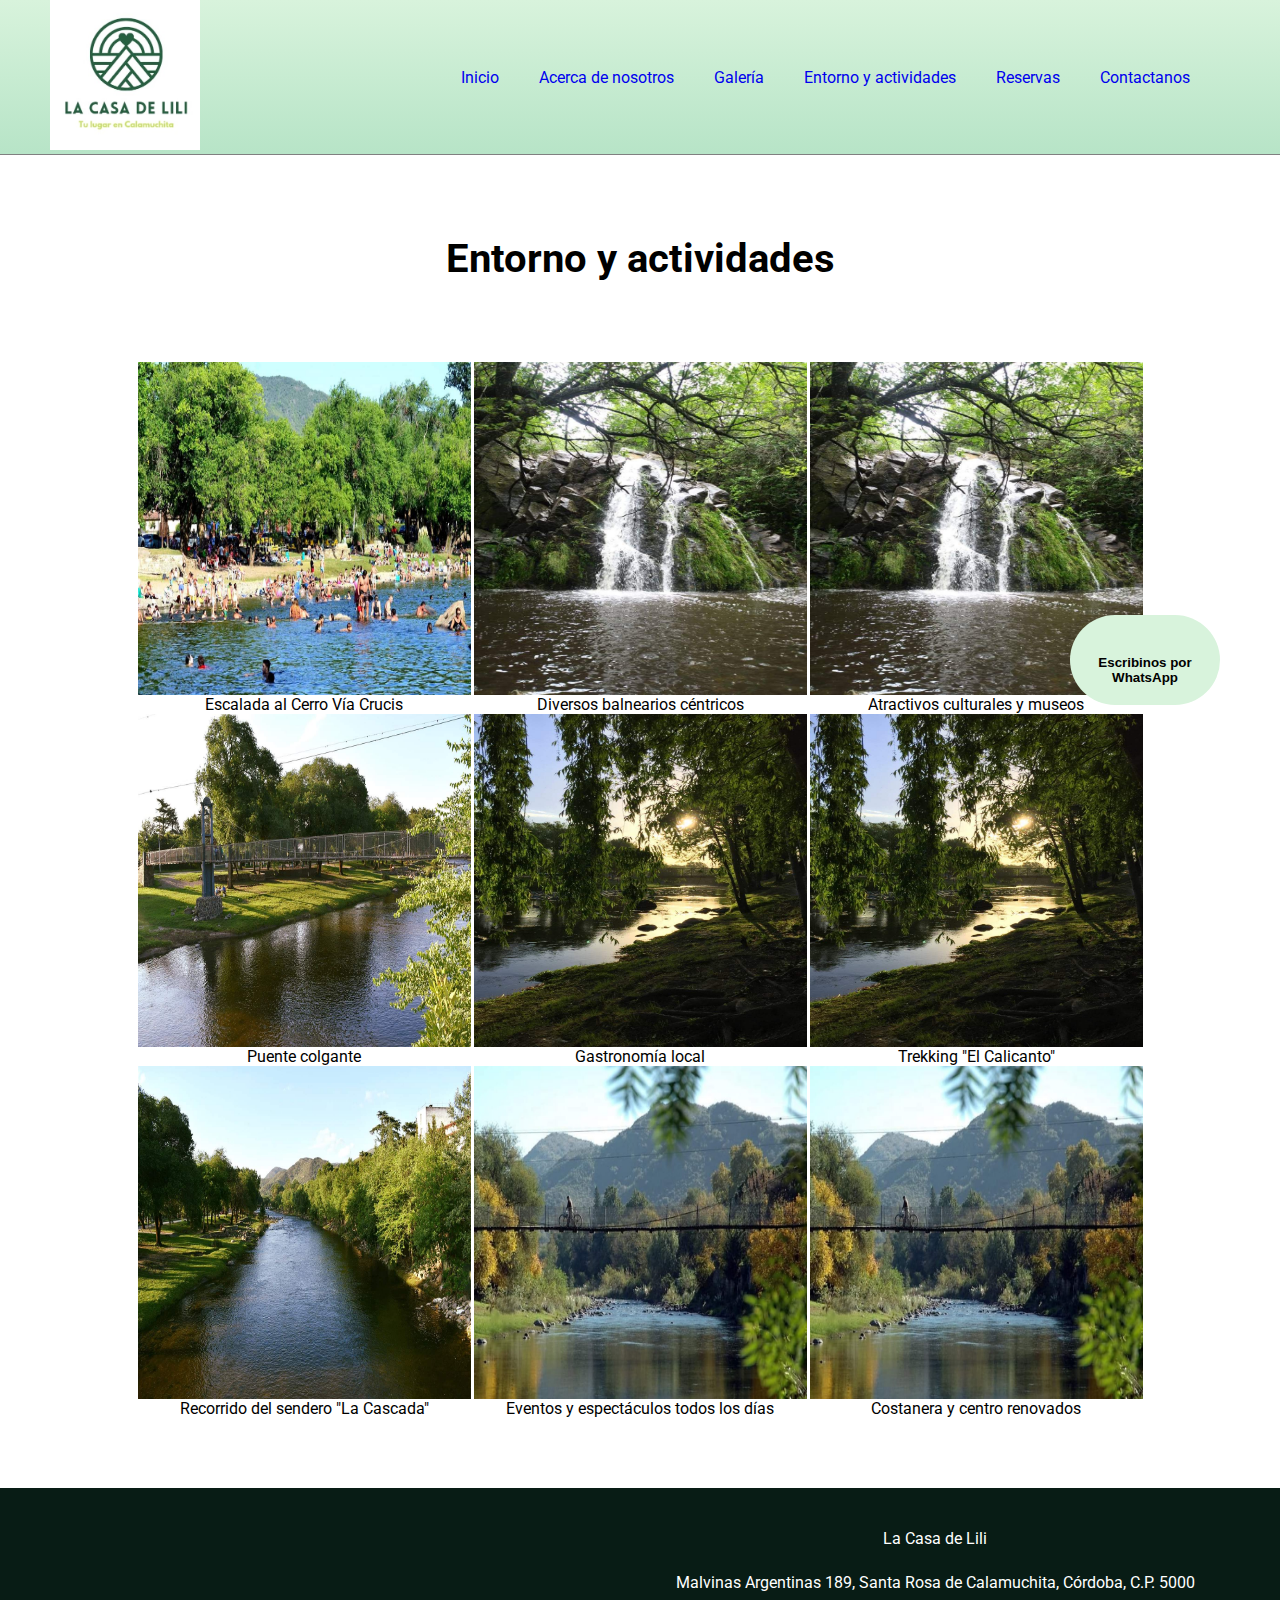
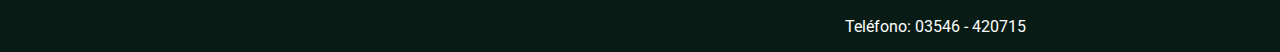
<file: animaciones/animaciones/animaciones/views/entorno_y_actividades.html>
<!DOCTYPE html>
<html lang="en">
<head>
    <meta charset="UTF-8">
    <meta http-equiv="X-UA-Compatible" content="IE=edge">
    <meta name="viewport" content="width=device-width, initial-scale=1.0">
    <link rel="stylesheet" href="https://use.fontawesome.com/releases/v5.15.4/css/all.css" integrity="sha384-DyZ88mC6Up2uqS4h/KRgHuoeGwBcD4Ng9SiP4dIRy0EXTlnuz47vAwmeGwVChigm" crossorigin="anonymous">
    <link rel="icon" href="../assets/logo.jpg">
    <link rel="stylesheet" href="../styles/style.css">
    <title>Entorno y actividades</title>
</head>
<body>
    <header>
        <h1>Entorno y actividades</h1>
        <a href="../index.html">
            <img src="../assets/logo.jpg" alt="Logo">
        </a>
        <nav>
            <ul>
                <a href="../index.html"><li>Inicio</li></a>
                <a href="acerca_de_nosotros.html"><li>Acerca de nosotros</li></a>
                <a href="galeria.html"><li>Galería</li></a>
                <a href="entorno_y_actividades.html"><li>Entorno y actividades</li></a>
                <a href="reservas.html"><li>Reservas</li></a>
                <a href="contactanos.html"><li>Contactanos</li></a>
            </ul>
        </nav>
        <i class="fas fa-bars"></i>
    </header>
    <main>
        <section class="imagenes entorno">
            <h2>Entorno y actividades</h2>

            <div class="imagenes entorno">

                <div class="contenedor1">
                <img class="flip-in-diag-2-br" src="../assets/img/placeholder1.jpg" alt="Foto de la casa N° 1">
                <span class="flip-in-diag-2-br" >Escalada al Cerro Vía Crucis</span>
                <img class="flip-in-diag-2-br" src="../assets/img/placeholder2.jpg" alt="Foto de la casa N° 2">
                <span class="flip-in-diag-2-br" >Puente colgante</span>
                <img class="flip-in-diag-2-br"  src="../assets/img/placeholder3.jpg" alt="Foto de la casa N° 3">
                <span class="flip-in-diag-2-br" >Recorrido del sendero "La Cascada"</span> 
                </div>

                <div class="contenedor2">
                <img class="flip-in-diag-2-br"  src="../assets/img/placeholder4.jpg" alt="Foto de la casa N° 4">
                <span class="flip-in-diag-2-br" >Diversos balnearios céntricos</span>
                <img class="flip-in-diag-2-br"  src="../assets/img/placeholder5.jpg" alt="Foto de la casa N° 5">
                <span class="flip-in-diag-2-br"  >Gastronomía local</span>
                <img class="flip-in-diag-2-br"  src="../assets/img/placeholder6.jpg" alt="Foto de la casa N° 6">
                <span class="flip-in-diag-2-br" >Eventos y espectáculos todos los días</span>
                </div>

                <div class="contenedor3">
                    <img class="flip-in-diag-2-br"  src="../assets/img/placeholder4.jpg" alt="Foto de la casa N° 4">
                    <span class="flip-in-diag-2-br" >Atractivos culturales y museos</span>
                    <img class="flip-in-diag-2-br"  src="../assets/img/placeholder5.jpg" alt="Foto de la casa N° 5">
                    <span class="flip-in-diag-2-br" >Trekking "El Calicanto"</span>
                    <img class="flip-in-diag-2-br"  src="../assets/img/placeholder6.jpg" alt="Foto de la casa N° 6">
                    <span class="flip-in-diag-2-br" >Costanera y centro renovados</span>
                    </div>
                
            </div>
        </section>
        
        <a href="https://api.whatsapp.com/send?phone=+5493546528237" target="__blank">
            <button class="btn__fijo">
                <i class="fab fa-whatsapp-square"></i>
                <span> Escribinos por WhatsApp</span>
            </button>
        </a>
        
    </main>
    <footer>
        <iframe src="https://www.google.com/maps/embed?pb=!1m18!1m12!1m3!1d3380.848234117591!2d-64.54040108431425!3d-32.07335333554515!2m3!1f0!2f0!3f0!3m2!1i1024!2i768!4f13.1!3m3!1m2!1s0x95d2bb5006eaef15%3A0x8422c633f4d05fb2!2sMalvinas%20Argentinas%20189%2C%20Santa%20Rosa%20de%20Calamuchita%2C%20C%C3%B3rdoba!5e0!3m2!1ses-419!2sar!4v1637723912207!5m2!1ses-419!2sar" width="600" height="450" style="border:0;" allowfullscreen="" loading="lazy"></iframe>
        <div class="footer__media">
            <a href="#">
                <i class="fab fa-facebook-square"></i>
            </a>
            <a href="#">
                <i class="fab fa-whatsapp-square"></i>
            </a>
        </div>
        <div class="footer__datos">   
            <span>La Casa de Lili</span>
            <span>Malvinas Argentinas 189, Santa Rosa de Calamuchita, Córdoba, C.P. 5000</span>
            <span>Teléfono: 03546 - 420715</span>
        </div>
    </footer>
</body>
</html>
</file>
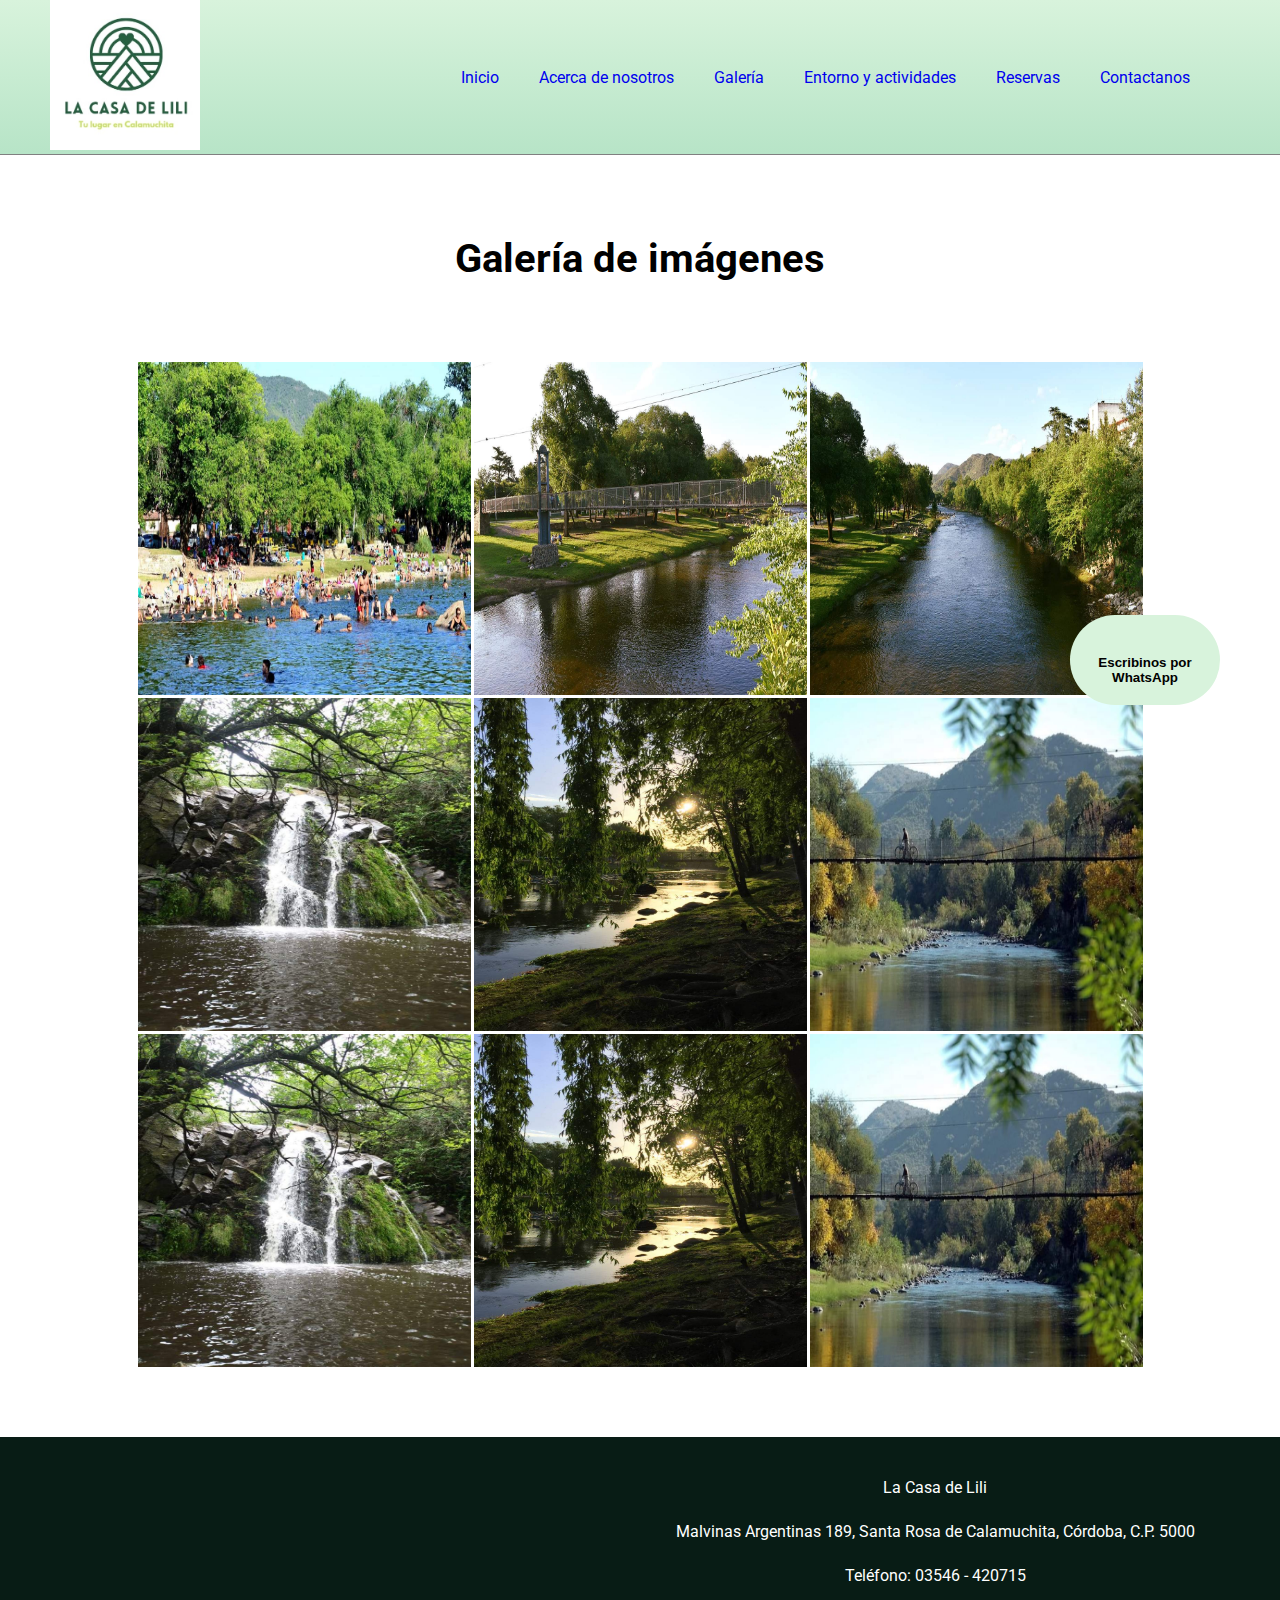
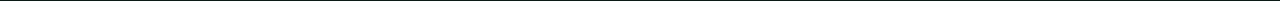
<file: animaciones/animaciones/animaciones/views/galeria.html>
<!DOCTYPE html>
<html lang="en">
<head>
    <meta charset="UTF-8">
    <meta http-equiv="X-UA-Compatible" content="IE=edge">
    <meta name="viewport" content="width=device-width, initial-scale=1.0">
    <link rel="stylesheet" href="https://use.fontawesome.com/releases/v5.15.4/css/all.css" integrity="sha384-DyZ88mC6Up2uqS4h/KRgHuoeGwBcD4Ng9SiP4dIRy0EXTlnuz47vAwmeGwVChigm" crossorigin="anonymous">
    <link rel="icon" href="../assets/logo.jpg">
    <link rel="stylesheet" href="../styles/style.css">
    <title>Galería</title>
</head>
<body>
    <header>
        <h1>Galería</h1>
        <a href="../index.html">
            <img src="../assets/logo.jpg" alt="Logo">
        </a>
        <nav>
            <ul>
                <a href="../index.html"><li>Inicio</li></a>
                <a href="acerca_de_nosotros.html"><li>Acerca de nosotros</li></a>
                <a href="galeria.html"><li>Galería</li></a>
                <a href="entorno_y_actividades.html"><li>Entorno y actividades</li></a>
                <a href="reservas.html"><li>Reservas</li></a>
                <a href="contactanos.html"><li>Contactanos</li></a>
            </ul>
        </nav>
        <i class="fas fa-bars"></i>
    </header>
    <main>

        <section class="imagenes galeria">
            <h2>Galería de imágenes</h2>
            <div class="imagenes galeria">
                <img class="flip-in-diag-2-br" src="../assets/img/placeholder1.jpg" alt="Foto de la casa N° 1">
                <img class="flip-in-diag-2-br"  src="../assets/img/placeholder2.jpg" alt="Foto de la casa N° 2">
                <img class="flip-in-diag-2-br"  src="../assets/img/placeholder3.jpg" alt="Foto de la casa N° 3">
                <img class="flip-in-diag-2-br"  src="../assets/img/placeholder4.jpg" alt="Foto de la casa N° 4">
                <img class="flip-in-diag-2-br"  src="../assets/img/placeholder5.jpg" alt="Foto de la casa N° 5">
                <img class="flip-in-diag-2-br"  src="../assets/img/placeholder6.jpg" alt="Foto de la casa N° 6">
                <img class="flip-in-diag-2-br"  src="../assets/img/placeholder4.jpg" alt="Foto de la casa N° 4">
                <img class="flip-in-diag-2-br"  src="../assets/img/placeholder5.jpg" alt="Foto de la casa N° 5">
                <img class="flip-in-diag-2-br"  src="../assets/img/placeholder6.jpg" alt="Foto de la casa N° 6">
            </div>
        </section>
        
        <a href="https://api.whatsapp.com/send?phone=+5493546528237" target="__blank">
            <button class="btn__fijo">
                <i class="fab fa-whatsapp-square"></i>
                <span> Escribinos por WhatsApp</span>
            </button>
        </a>

    </main>
    <footer>
        <iframe src="https://www.google.com/maps/embed?pb=!1m18!1m12!1m3!1d3380.848234117591!2d-64.54040108431425!3d-32.07335333554515!2m3!1f0!2f0!3f0!3m2!1i1024!2i768!4f13.1!3m3!1m2!1s0x95d2bb5006eaef15%3A0x8422c633f4d05fb2!2sMalvinas%20Argentinas%20189%2C%20Santa%20Rosa%20de%20Calamuchita%2C%20C%C3%B3rdoba!5e0!3m2!1ses-419!2sar!4v1637723912207!5m2!1ses-419!2sar" width="600" height="450" style="border:0;" allowfullscreen="" loading="lazy"></iframe>
        <div class="footer__media">
            <a href="#">
                <i class="fab fa-facebook-square"></i>
            </a>
            <a href="#">
                <i class="fab fa-whatsapp-square"></i>
            </a>
        </div>
        <div class="footer__datos">   
            <span>La Casa de Lili</span>
            <span>Malvinas Argentinas 189, Santa Rosa de Calamuchita, Córdoba, C.P. 5000</span>
            <span>Teléfono: 03546 - 420715</span>
        </div>
    </footer>
</body>
</html>
</file>
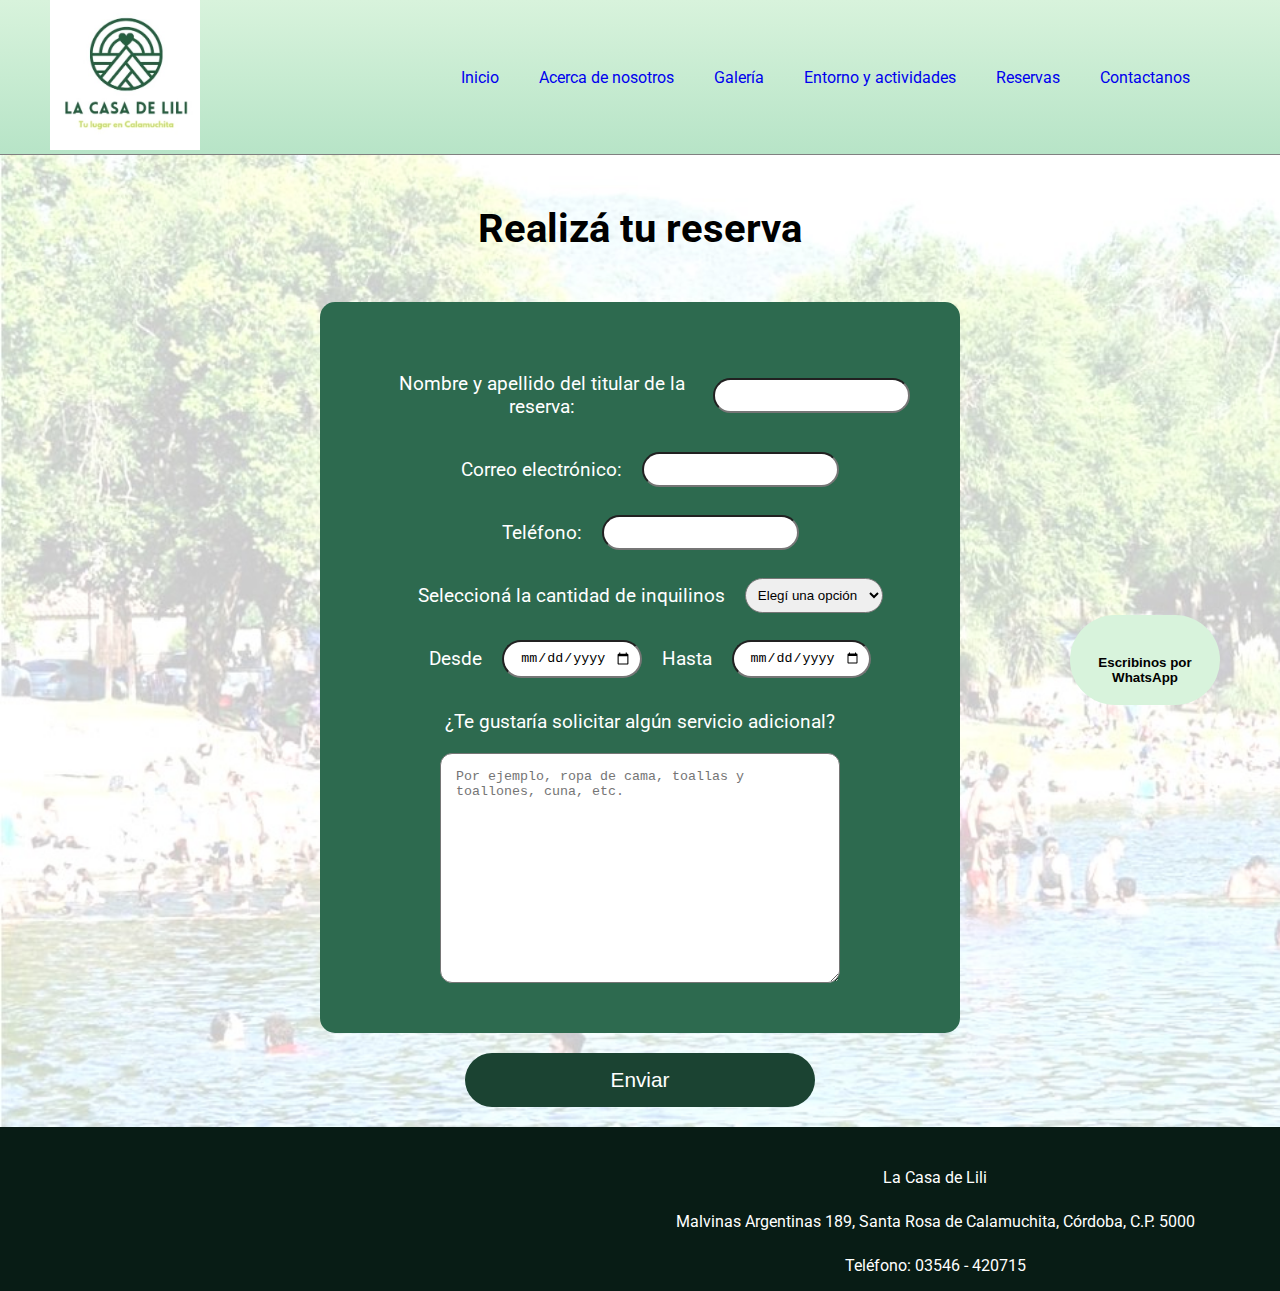
<file: animaciones/animaciones/animaciones/views/reservas.html>
<!DOCTYPE html>
<html lang="en">
<head>
    <meta charset="UTF-8">
    <meta http-equiv="X-UA-Compatible" content="IE=edge">
    <meta name="viewport" content="width=device-width, initial-scale=1.0">
    <link rel="stylesheet" href="https://use.fontawesome.com/releases/v5.15.4/css/all.css" integrity="sha384-DyZ88mC6Up2uqS4h/KRgHuoeGwBcD4Ng9SiP4dIRy0EXTlnuz47vAwmeGwVChigm" crossorigin="anonymous">
    <link rel="stylesheet" href="../styles/style.css">
    <link rel="icon" href="../assets/logo.jpg">
    <title>Reservas</title>
</head>
<body>
    <header>
        <h1>Reservas</h1>
        <a href="../index.html">
            <img src="../assets/logo.jpg" alt="Logo">
        </a>
        <nav>
            <ul>
                <a href="../index.html"><li>Inicio</li></a>
                <a href="acerca_de_nosotros.html"><li>Acerca de nosotros</li></a>
                <a href="galeria.html"><li>Galería</li></a>
                <a href="entorno_y_actividades.html"><li>Entorno y actividades</li></a>
                <a href="reservas.html"><li>Reservas</li></a>
                <a href="contactanos.html"><li>Contactanos</li></a>
            </ul>
        </nav>
        <i class="fas fa-bars"></i>
    </header>
    <main>
        <section class="form reservas">
            <h2>Realizá tu reserva</h2>
            <form action="#" method="POST">
                    <div class="container">

                        <div>
                        <label for="nombre">Nombre y apellido del titular de la reserva:</label>
                        <input type="text" name="nombre" id="nombre" required>
                        </div>

                        <div>
                        <label for="email">Correo electrónico: </label>
                        <input type="email" name="email" id="email" required>
                        </div>
                        
                        <div>
                        <label for="telefono">Teléfono:</label>
                        <input type="tel" name="telefono" id="telefono" required>
                        </div>

                        <div>
                        <label for="cantidadInquilinos">Seleccioná la cantidad de inquilinos</label>
                        <select name="cantidadInquilinos" id="cantidadInquilinos" required>
                            <option value="default" selected disabled>Elegí una opción</option>
                            <option value="1">1</option>
                            <option value="2">2</option>
                            <option value="3">3</option>
                            <option value="4">4</option>
                            <option value="4">5</option>
                            <option value="4">6</option>
                            <option value="4">7</option>
                            <option value="4">8</option>
                            <option value="4">9</option>
                            <option value="4">10</option>
                        </select>
                        </div>

                        <div class="fechas">
                        <label for="fecha_entrada">Desde</label>
                        <input type="date" name="fecha_entrada" id="fecha_entrada">

                        <label for="fecha_salida">Hasta</label>
                        <input type="date" name="fecha_salida" id="fecha_salida">
                        </div>    

                        <div class="servicioAdicional">
                        <label for="mensaje">¿Te gustaría solicitar algún servicio adicional?</label>
                        <textarea name="mensaje" id="mensaje" required rows=10 placeholder="Por ejemplo, ropa de cama, toallas y toallones, cuna, etc."></textarea>
                        </div>

                    </div>
                    <button type="submit">Enviar</button>
                </section>
            </form>
        
            <a href="https://api.whatsapp.com/send?phone=+5493546528237" target="__blank">
                <button class="btn__fijo">
                    <i class="fab fa-whatsapp-square"></i>
                    <span> Escribinos por WhatsApp</span>
                </button>
            </a>

    </main>
    <footer>
        <iframe src="https://www.google.com/maps/embed?pb=!1m18!1m12!1m3!1d3380.848234117591!2d-64.54040108431425!3d-32.07335333554515!2m3!1f0!2f0!3f0!3m2!1i1024!2i768!4f13.1!3m3!1m2!1s0x95d2bb5006eaef15%3A0x8422c633f4d05fb2!2sMalvinas%20Argentinas%20189%2C%20Santa%20Rosa%20de%20Calamuchita%2C%20C%C3%B3rdoba!5e0!3m2!1ses-419!2sar!4v1637723912207!5m2!1ses-419!2sar" width="600" height="450" style="border:0;" allowfullscreen="" loading="lazy"></iframe>
        <div class="footer__media">
            <a href="#">
                <i class="fab fa-facebook-square"></i>
            </a>
            <a href="#">
                <i class="fab fa-whatsapp-square"></i>
            </a>
        </div>
        <div class="footer__datos">   
            <span>La Casa de Lili</span>
            <span>Malvinas Argentinas 189, Santa Rosa de Calamuchita, Córdoba, C.P. 5000</span>
            <span>Teléfono: 03546 - 420715</span>
        </div>
    </footer>
</body>
</html>
</file>
<file: css/style.css>
@import url('https://fonts.googleapis.com/css2?family=Roboto:wght@300&display=swap');
@-webkit-keyframes flip-in-diag-2-br{0%{-webkit-transform:rotate3d(-1,1,0,-80deg);transform:rotate3d(-1,1,0,-80deg);opacity:0}100%{-webkit-transform:rotate3d(1,1,0,0deg);transform:rotate3d(1,1,0,0deg);opacity:1}}@keyframes flip-in-diag-2-br{0%{-webkit-transform:rotate3d(-1,1,0,-80deg);transform:rotate3d(-1,1,0,-80deg);opacity:0}100%{-webkit-transform:rotate3d(1,1,0,0deg);transform:rotate3d(1,1,0,0deg);opacity:1}}


*{
    box-sizing: border-box;
    margin: 0;
    padding: 0;
}


body{
    font-family: 'Roboto', sans-serif;
}


/* HEADER */

header{
    z-index: 100;
    position: sticky;
    top:0px;
    background-color: #FFF;
    display: flex;
    justify-content: space-between;
    align-items: center;
    padding: 0px 50px 0px 50px;
    border-bottom: solid 1px gray;
    background-image: linear-gradient(to bottom, #d8f3dcff, #b7e4c7ff);
}

header img{
    width: 150px;
}


header nav ul{
    display: flex;
    list-style-type: none;

}


header nav ul li{
    margin-right: 40px;
    text-align: center;
    font-size: 1rem;
    color: #000;
}

header nav ul a li{
    position: relative;
}

header nav ul a li::before {
    content: "";
    position: absolute;
    bottom: 0;
    left: 0;
    width: 100%;
    height: 2px;
    background: linear-gradient(to right, #74c69dff, #52b788ff, #2d6a4fff);
    z-index: 1;
    transform: scaleX(0);
    transform-origin: left;
    transition: transform 0.5s ease-in-out;
}


header nav ul a li:hover::before 
{
    font-weight: bold;
    color: #1b4332ff; 
    transform: scaleX(1);
    transition-timing-function: cubic-bezier(0.2, 1, 0.82, 0.94);
} 


header nav ul a{
text-decoration: none;
}

div.dropdown{
    display: none;
}

/* MAIN */

main {
    background-image: url(../assets/img/background_home_acercaDeNosotros.jpg);
    background-size:contain;
}

main section{
    text-align: center;
}

main section h1, main section h2{
    font-size: 3rem;
    text-align: center;
    padding: 5rem;
    color:  #2d6a4fff;
    text-shadow: 0px 0px 9px;
}

main section.imagenes h2{
    margin-top: 0px;
}

/* INDEX: IMAGENES */

.flip-in-diag-2-br {
	-webkit-animation: flip-in-diag-2-br 2s cubic-bezier(0.250, 0.460, 0.450, 0.940) both;
	animation: flip-in-diag-2-br 2s cubic-bezier(0.250, 0.460, 0.450, 0.940) both;
}


main section.imagenes{
    display: flex;
    flex-direction: column;
    justify-content: center;
    align-items: center;
}

main section.imagenes div.imagenes-container,
main section.galeria div.galeria{
    display: grid;
    grid-template-columns: 1fr 1fr 1fr;
    grid-template-rows: 1fr 1fr 1fr;
    gap: 3px;
}

main section.imagenes img,
main section.imagenes p{
    width: 333px;
    height: 333px;
    margin-bottom: 0px;
}

main section.imagenes p{
    border: 1px solid black;
    padding: 25px;
    display: flex;
    justify-content:center;
    align-items: center;
    text-align:justify;
    background-image: linear-gradient(to bottom, #b7e4c7ff, #95d5b2ff) 
}


/* INDEX: SERVICIOS */

main section.servicios{
    margin: 4rem 0rem 4rem;
    font-size:1.6rem;
    display: flex;
    justify-content: center;
    align-items: center;
    flex-direction: column;
    background-image: linear-gradient(to bottom,#d8f3dcff, #74c69dff); 
    padding-bottom: 3rem;
}

main section.servicios ul{
    display: flex;
    flex-direction: column;
    justify-content: space-between;
    align-items: center;
    text-align: left;
    line-height: 100px;
    padding: 25px 75px;
    width: 67%;
}

main section.servicios ul div{
    display: flex;
    justify-content: space-between;
}

main section.servicios ul div li{
    margin-right: 25px;
    list-style: none;
    width: 288px;
}

main section.servicios i{
font-size: 2.5rem;
}

main section.servicios i:hover{
    color: #FFF;
}

/* INDEX: FORMULARIO */


main section.form{
    background-image: linear-gradient(to bottom, #52b788ff, #2d6a4fff); 
    display: flex;
    flex-direction: column;
    justify-content: center;
    align-items: center;
}

main section.form h2{
    padding: 50px;
}

main section.form h2.formIndex{
    color: #FFF;
}

main section.form div.labelContainer{
    display: flex;
    justify-content: center;
    align-items: center;
    margin-bottom: 2rem;
}

main section.form div.labelContainer div.subContainer1,
main section.form div.labelContainer div.subContainer2{
    display: flex;
    flex-direction: column;
    justify-content: space-between;
    align-items: center;
}

main section.form label{
    padding: 20px;
    font-size: 1.2rem;
    font-weight: 600;
}

main section.form input,
main section.form select{
    padding: 8px;
    border-radius: 50px;
    text-align: center;
}

main section.form textarea{
    width: 300px;
    height: 230px;
    padding: 15px;
    border-radius: 12px;
}

main section.form button{
    padding: 15px ;
    font-size: 1.3rem;
    border-radius: 50px;
    margin: 20px;
    width: 350px;
    background-color: #1b4332ff;
    color: #FFF;
    border-style: none;
    cursor: pointer;
}

main section.form div.labelContainer div input:focus,
main section.form div.labelContainer div select:focus,
main section.form div.labelContainer div textarea:focus,
main section.reservas form div.container input:focus,
main section.reservas form div.container select:focus,
main section.reservas form div.container textarea:focus
{
    background-color:  #d8f3dcff;
}


/* BOTÓN FIJO */

button.btn__fijo{
    text-align: center;
    border-style: none;
    padding: 20px;
    border-radius: 50px;
    margin: 20px;
    width: 150px;
    background-color: #d8f3dcff;
    position: fixed;
    bottom: 175px;
    right: 40px;
    z-index: 10;
    font-weight: 700;
    cursor: pointer;
}

button:hover,
main section.form button:hover{
    cursor: pointer;
    background-color: #b7e4c7ff;
    border: 3px solid #081c15ff;
    color: #000;
    animation: transition 3s 1;
    opacity: 90%;
}

button.btn__fijo i{
    font-size: 2rem;
    color:#52b788ff;
    line-height: 20px;
    display: block;
    margin-bottom: 20px;
}


/* FOOTER */

footer{
    position: relative;
    bottom: 0;
    color: #FFF;
    background-color: #081c15ff;
    display: flex;
    justify-content: center;
    align-items: center;
    text-align: center;
}

footer div.footer__media{
    display:flex;
    justify-content: center;
    align-items: center;
    padding: 0rem 7rem;
}

footer div.footer__datos{
    display:flex;
    flex-direction: column;
    padding:1rem;
}

footer iframe{
    width: 300px;
    height: 120px;
    margin-left:25px;
}

footer span, footer i{
    margin-top: 25px;
}

footer div a i{
    font-size: 3rem;
    margin-right: 1.3rem;
    text-decoration: none;
}

footer div a i.fa-whatsapp-square{
    color: #52b788ff;
}

footer div a i.fa-whatsapp-square:hover{
    opacity: 75%;
}


/* Media Query */

@media screen and (max-width: 1024px) {
    header, main, footer {
        width: 100%;
    }


    main section.imagenes div.imagenes-container,
    main section.galeria div.galeria{
        grid-template-columns: 1fr 1fr;
        grid-template-rows: 1fr 1fr 1fr 1fr;
    }

    main section.entorno div.entorno{
        grid-template-columns: 1fr;
        grid-template-rows: 1fr;
    }

    main section.servicios{
        font-size:1rem;
    }

    main section.servicios ul{
        line-height: 50px;
        padding: 5px 25px;
    }

    main section.servicios ul div li{
        margin-right: 0;
        width: 200px;
    }

    button.btn__fijo{    
        width: 100px;
        bottom: 120px;
        right: 50px;
        font-size: 0.5rem;
    }

    footer div.footer__media{
        padding: 0rem 1rem;
    }

    footer div.footer__datos{
        padding: 16px 0px;
    }

    footer div.footer__datos span{
        font-size: 0.7rem; 
        margin: 5px
    }

    footer iframe{
        height: 75px;
    }

    section.nosotros article{
        flex-direction: column;
    }

    section.nosotros article.articleOne div.articleText{
        padding-top: 0px;
    }

    section.reservas form div.container{
        padding: 20px;
    }

    section.reservas form div.container div.reservas_correo_telefono,
    section.reservas form div.container div.fechas{
        display: flex;
        justify-content: center;
        flex-direction: column;
        flex-wrap: wrap;
    }

    section.reservas div.container div label{
        font-size: 0.8rem;
    }

    section.reservas div.container div input{
        font-size: 0.7rem;
    }

    section.reservas form button{
        font-size: 1.5rem;
    }
}



@media screen and (max-width: 768px){
    header nav{
        display: none;
    }

    div.dropdown{
        display: inline-block;
    }

    header img{
        width: 100px;
    }

    main section.imagenes div.imagenes-container,
    main section.galeria div.galeria{
        grid-template-columns: 1fr;
        grid-template-rows: 1fr 1fr 1fr 1fr 1fr;
    }

    main section.entorno div.entorno{
        grid-template-columns: 1fr;
        grid-template-rows: 1fr;
    }

    main section.entorno div.videoEntorno iframe{
        width: 500px;
        height: 500px;
    }

    main section.entorno img{
        width: 500px;
        height: 500px;
    }

    button.btn__fijo{    
        width: 100px;
        bottom: 120px;
        right: 0px;
        font-size: 0.5rem;
    }


    footer div.footer__media{
        display:flex;
        justify-content: center;
        align-items: center;
        padding: 0px 22px; 
    }


    footer div.footer__datos span{
        font-size: 0.7rem; 
        margin: 5px
    }

    footer iframe{
        height: 75px;
    }

    
    main section.servicios ul div{
        flex-direction: column;
    }

    main section.servicios ul div li{
        margin-right: 0;
        width: 200px;    
    }

    main section.servicios ul div li i{
        margin-right: 10px;
    }

    main section.form div.labelContainer{
        flex-direction: column;}

    footer iframe{
        display: none;
    }
        
    main section.nosotros article.articleOne img,
    main section.nosotros article.articleTwo img{
        width: 400px;
    }

    main section.nosotros article div.articleText p{
        width: 400px;
        font-size: 1rem;
    }   

    section.reservas div.container div label,
    section.reservas div.container div input{
        font-size: 0.7rem;
    }

    section.reservas div.container{
        display: flex;
        flex-direction: column;
        justify-content: center;
        align-items: center;
    }

    section.reservas div.container div.reservas_correo_telefono{
        display: flex;
        flex-direction: column;
    }

    section.reservas div.container div{
        display: flex;
        flex-direction: column;
        justify-content: center;
        align-items: center;
    }

    section.reservas div.container div.servicioAdicional textarea#mensaje{
        width: 200px;
    }

    section.reservas form button{
        font-size: 1rem;
        width: 200px;}


    }


@media screen and (max-width: 480px){
    header nav{
        display: none;
    }

    header i.fa-bars{
        display:inline-block;
        font-size: 25px;
    }

    main section h2{
        font-size: 35px;
        padding: 40px;
    }

    main section.imagenes div.imagenes-container,
    main section.galeria div.galeria{
        grid-template-columns: 1fr;
        grid-template-rows: 1fr 1fr 1fr 1fr 1fr;
    }

    main section.imagenes div.imagenes img,
    main section.imagenes div.imagenes p
    {
        height: 320px;
        width: 320px;
    }

    main section.imagenes div.imagenes p{
        padding: 2px;
        font-size: 0.9rem;
    }

    main section.entorno div.entorno{
        grid-template-columns: 1fr;
        grid-template-rows: 1fr;
    }

    main section.entorno div.videoEntorno iframe{
        width: 350px;
        height: 350px;
    }

    main section.entorno div.carousel img{
        width: 350px;
        height: 350px;
    }

    main section.imagenes img,
        main section.imagenes p{
            width: 200px;
            height: 200px;
        }

    main section.imagenes p{
        font-size: 0.6rem;
        padding: 5px;
        }

    button.btn__fijo{    
        display: none;
    }


    main section.servicios ul div{
        flex-direction: column;
    }

    main section.servicios ul div li{
        margin-right: 0;
        width: 200px;    
    }

    main section.servicios ul div li i{
        margin-right: 10px;
    }

    main section.form div.labelContainer{
    flex-direction: column;}

    footer iframe{
        display: none;}


    main section.nosotros h2{
        font-size: 2rem;
        padding-bottom: 0px;
    }
    main section.nosotros article.articleOne img,
    main section.nosotros article.articleTwo img{
        width: 300px;
    }

    main section.nosotros article div.articleText p{
        width: 300px;
        font-size: 0.9rem;
    }

    
    main section.contactanos div.contactanos{
        width: 300px;
    }

    main section.contactanos div.contactanos textarea{
        width: 250px;
    }

    main section.form button {
        width: 100px;
    }

    section.reservas div.container div{
        padding: 5px;
        max-width: 420px;
        display: flex;
        flex-direction: column;
    }

    section.reservas div.container div label,
    section.reservas div.container div input{
        font-size: 0.7rem;
        width: 150px;
    }

    section.reservas div.container div.servicioAdicional textarea{
        max-width: 175px;
        font-size: 0.7rem;
    }

    section.reservas div.container div{
        display: flex;
        flex-direction: column;
    }


}


    @media screen and (max-width: 320px){
        
        main section.imagenes div.imagenes-container,
        main section.galeria div.galeria{
            grid-template-columns: 1fr;
            grid-template-rows: 1fr 1fr 1fr 1fr 1fr;
        }

        main section.entorno div.entorno{
            grid-template-columns: 1fr;
            grid-template-rows: 1fr;
        }
        
        main section.entorno div.videoEntorno iframe{
            width: 280px;
            height: 280px;
        }
    
        main section.entorno div.carousel img{
            width: 280px;
            height: 280px;
        }

        main section.imagenes div.imagenes img,
        main section.imagenes div.imagenes p
        {
            height: 270px;
            width: 270px;
        }
    
        main section.imagenes div.imagenes p{
            padding: 2px;
            font-size: 0.8rem;
        }

        main section.form div.labelContainer label,
        main section.form div.labelContainer input{
            font-size: 0.8rem;
        }

        main section.form div.labelContainer div.subContainer2 textarea{
            width: 230px;
        }

        main section.form button {
            width: 100px;
        }

        main section.contactanos h2{
            font-size: 2rem;
            padding: 25px;
        }
        main section.contactanos div.contactanos{
            width: 250px;
            margin: 0px;
        }


        main section.contactanos div.contactanos input,
        main section.contactanos div.contactanos select{
            width: 160px;
        }

        main section.contactanos div.contactanos select{
            font-size: 0.8rem;
        }

        main section.contactanos div.contactanos div.subContainer2 textarea{
            width: 150px;
            height: 150px;
        }
    
        main section.contactanos button{
            width: 200px;}

    }


/* Keyframes */


    @keyframes transition{
        0%{transform:scale(1)}
        25%{transform:scale(1.10)}
        100%{transform:scale(1)}
    }

    @keyframes rotation{
    100%{transform:rotate(360deg)}
    }

    @keyframes zoom{
        100%{transform:scale(1.4)}
        0%{transform:scale(1)}
    }
</file>
<file: animaciones/animaciones/animaciones/styles/style.css>
@import url('https://fonts.googleapis.com/css2?family=Roboto:wght@300&display=swap');
@-webkit-keyframes flip-in-diag-2-br{0%{-webkit-transform:rotate3d(-1,1,0,-80deg);transform:rotate3d(-1,1,0,-80deg);opacity:0}100%{-webkit-transform:rotate3d(1,1,0,0deg);transform:rotate3d(1,1,0,0deg);opacity:1}}@keyframes flip-in-diag-2-br{0%{-webkit-transform:rotate3d(-1,1,0,-80deg);transform:rotate3d(-1,1,0,-80deg);opacity:0}100%{-webkit-transform:rotate3d(1,1,0,0deg);transform:rotate3d(1,1,0,0deg);opacity:1}}

*{
    box-sizing: border-box;
    margin: 0;
    padding: 0;
}

body{
    font-family: 'Roboto', sans-serif;
}


/* HEADER */

header{
    z-index: 100;
    position: sticky;
    top:0px;
    background-color: #FFF;
    display: flex;
    justify-content: space-between;
    align-items: center;
    padding: 0px 50px 0px 50px;
    border-bottom: solid 1px gray;
    background-image: linear-gradient(to bottom, #d8f3dcff, #b7e4c7ff);
}

header h1{
    display: none;
}

header img{
    width: 150px;
}

header nav ul{
    display: flex;
    list-style-type: none;

}

header nav ul li{
    margin-right: 40px;
    text-align: center;
    font-size: 1rem;
}

header nav ul li:hover{
    font-weight: bold;
}

header nav ul a{
text-decoration: none;
}

header i.fa-bars{
    display: none;
}

/* MAIN */

main section{
    text-align: center;
}

main section h2{
    font-size: 2.5rem;
    text-align: center;
    padding: 5rem;
}

main section.imagenes h2{
    margin-top: 0px;
}

/* INDEX: IMAGENES */

.flip-in-diag-2-br {
	-webkit-animation: flip-in-diag-2-br 2s cubic-bezier(0.250, 0.460, 0.450, 0.940) both;
	        animation: flip-in-diag-2-br 2s cubic-bezier(0.250, 0.460, 0.450, 0.940) both;
}


main section.imagenes{
    display: flex;
    flex-direction: column;
    justify-content: center;
    align-items: center;
}

main section.imagenes div.imagenes-container,
main section.galeria div.galeria{
    display: grid;
    grid-template-columns: 1fr 1fr 1fr;
    grid-template-rows: 1fr 1fr 1fr;
    gap: 3px;
}

main section.imagenes img,
main section.imagenes p{
    width: 333px;
    height: 333px;
}

main section.imagenes p{
    border: 1px solid black;
    padding: 25px;
    display: flex;
    justify-content:center;
    align-items: center;
    text-align:justify;
    background-image: linear-gradient(to bottom, #b7e4c7ff, #95d5b2ff) 
}

/* INDEX: SERVICIOS */

main section.servicios{
    margin: 4rem 0rem 4rem;
    font-size:1.6rem;
    display: flex;
    justify-content: center;
    align-items: center;
    flex-direction: column;
    background-image: linear-gradient(to bottom,#d8f3dcff, #74c69dff); 
    padding-bottom: 3rem;
}

main section.servicios ul{
    display: flex;
    flex-direction: column;
    justify-content: space-between;
    align-items: center;
    text-align: left;
    line-height: 100px;
    padding: 25px 75px;
    width: 67%;
}

main section.servicios ul div{
    display: flex;
    justify-content: space-between;
}

main section.servicios ul div li{
    margin-right: 25px;
    list-style: none;
    width: 288px;
}

main section.servicios i{
font-size: 2.5rem;
}

/* INDEX: FORMULARIO */


main section.form{
    background-image: linear-gradient(to bottom, #52b788ff, #2d6a4fff); 
    display: flex;
    flex-direction: column;
    justify-content: center;
    align-items: center;
}

main section.form h2{
    padding: 50px;
}

main section.form div.labelContainer{
    display: flex;
    justify-content: center;
    align-items: center;
    margin-bottom: 2rem;
}

main section.form div.labelContainer div.subContainer1,
main section.form div.labelContainer div.subContainer2{
    display: flex;
    flex-direction: column;
    justify-content: space-between;
    align-items: center;
}

main section.form label{
    padding: 20px;
    font-size: 1.2rem;
}

main section.form input,
main section.form select{
    padding: 8px;
    border-radius: 50px;
    text-align: center;
}

main section.form textarea{
    width: 300px;
    height: 230px;
    padding: 15px;
    border-radius: 12px;
}

main section.form button{
    padding: 15px ;
    font-size: 1.3rem;
    border-radius: 50px;
    margin: 20px;
    width: 350px;
    background-color: #1b4332ff;
    color: #FFF;
    border-style: none;
    cursor: pointer;
}

main section.form div.labelContainer div input:focus,
main section.form div.labelContainer div select:focus,
main section.form div.labelContainer div textarea:focus,
main section.reservas form div.container input:focus,
main section.reservas form div.container select:focus,
main section.reservas form div.container textarea:focus
{
    background-color:  #d8f3dcff;
}


/* BOTÓN FIJO */

button.btn__fijo{
    text-align: center;
    border-style: none;
    padding: 20px;
    border-radius: 50px;
    margin: 20px;
    width: 150px;
    background-color: #d8f3dcff;
    position: fixed;
    bottom: 175px;
    right: 40px;
    z-index: 10;
    font-weight: 700;
    cursor: pointer;
}

button:hover,
main section.form button:hover{
    cursor: pointer;
    background-color: #b7e4c7ff;
    border: 3px solid #081c15ff;
    color: #000;
    animation: transition 3s 1;
    opacity: 90%;
}

button.btn__fijo i{
    font-size: 2rem;
    color:#52b788ff;
    line-height: 20px;
    display: block;
    margin-bottom: 20px;
}


/* FOOTER */

footer{
    position: relative;
    bottom: 0;
    color: #FFF;
    background-color: #081c15ff;
    display: flex;
    justify-content: center;
    align-items: center;
    text-align: center;
}

footer div.footer__media{
    display:flex;
    justify-content: center;
    align-items: center;
    padding: 0rem 7rem;
}

footer div.footer__datos{
    display:flex;
    flex-direction: column;
    padding:1rem;
}

footer iframe{
    width: 300px;
    height: 120px;
    margin-left:25px;
}

footer span, footer i{
    margin-top: 25px;
}

footer div a i{
    font-size: 3rem;
    margin-right: 1.3rem;
    text-decoration: none;
}

/* SECCIONES */

/* Acerca de nosotros */

main h2.nosotros{
    text-align: center;
    padding: 50px;
    font-size: 40px;
}


main section.nosotros{
    display: flex;
    flex-direction: column;
    justify-content: center;
    align-items: center;
    background-image: url(../assets/img/background_acercaDeNosotros.jpg);
    background-size: cover;
    font-size: 1.2rem;
    font-weight: 700;
}

main section.nosotros article{
    display: flex;
    justify-content: center;
    align-items: center;
    margin: 40px 210px;
}

main section.nosotros article.articleOne img,
main section.nosotros article.articleTwo img{
    width: 500px;
}

main section.nosotros article div.articleText{
    text-align: justify;
    padding: 70px;
}

main section.nosotros article div.articleText p{
    padding: 25px;
}

/* Galería */


/* Entorno y actividades */

main section.entorno,
main section.galeria{
    margin-bottom: 70px;
}

main section.entorno div.entorno{
    display: grid;
    grid-template-columns: 1fr 1fr 1fr;
    grid-template-rows: 1fr;
    gap: 3px;
}


main section.entorno div.entorno div.contenedor1,
main section.entorno div.entorno div.contenedor2,
main section.entorno div.entorno div.contenedor3{
    display: flex;
    flex-direction: column;
    justify-content:center;
    align-items: center;
}


/* Reservas */

main section.reservas{
    display:flex;
    flex-direction: column;
    background-image: url(../assets/img/background_reservas.jpg);
    background-size: cover;
}

section.reservas form div.container{
    display: flex;
    flex-direction: column;
    justify-content: center;
    align-items: center;
    background-color: #2d6a4fff;
    border-radius: 15px;
    padding: 50px;
    color: #FFF;
    width: 50vw;
}

section.reservas form div.container div{
    display: flex;
    justify-content: space-between;
    align-items: center;
}

section.reservas form div.container div.servicioAdicional{
    display: flex;
    flex-direction: column;
}

section.reservas form div.container div.servicioAdicional textarea{
    width: 400px;
    border-radius: 12px;
}


/* Contactanos */

main section.contactanos {
    background-image: url(../assets/img/background_contacto.png);
    background-size: cover;
}

main section.contactanos div.contactanos{
    background-color: #2d6a4fff;
    border-radius: 15px;
    padding: 50px;
    color: #FFF;
}



@media screen and (max-width: 1024px) {
    header, main, footer {
        width: 100%;
    }


    main section.imagenes div.imagenes-container,
    main section.galeria div.galeria{
        grid-template-columns: 1fr 1fr;
        grid-template-rows: 1fr 1fr 1fr 1fr;
    }

    main section.entorno div.entorno{
        grid-template-columns: 1fr;
        grid-template-rows: 1fr;
    }

    main section.servicios{
        font-size:1rem;
    }

    main section.servicios ul{
        line-height: 50px;
        padding: 5px 25px;
    }

    main section.servicios ul div li{
        margin-right: 0;
        width: 200px;
    }

    button.btn__fijo{    
        width: 100px;
        bottom: 120px;
        right: 50px;
        font-size: 0.5rem;
    }

    footer div.footer__media{
        padding: 0rem 1rem;
    }

    footer div.footer__datos{
        padding: 16px 0px;
    }

    footer div.footer__datos span{
        font-size: 0.7rem; 
        margin: 5px
    }

    footer iframe{
        height: 75px;
    }

    section.nosotros article{
        flex-direction: column;
    }

    section.nosotros article.articleOne div.articleText{
        padding-top: 0px;
    }

    section.reservas form div.container{
        padding: 20px;
        width: 75vw;
    }

    section.reservas div.container div label,
    section.reservas div.container div input{
        font-size: 0.9rem;
    }

    section.reservas form button{
        font-size: 1.5rem;
    }
}



@media screen and (max-width: 768px){
    header nav{
        display: none;
    }

    header i.fa-bars{
        display:inline-block;
        font-size: 25px;
    }

    header img{
        width: 100px;
    }

    main section.imagenes div.imagenes-container,
    main section.galeria div.galeria{
        grid-template-columns: 1fr;
        grid-template-rows: 1fr 1fr 1fr 1fr 1fr;
    }

    main section.entorno div.entorno{
        grid-template-columns: 1fr;
        grid-template-rows: 1fr;
    }

    button.btn__fijo{    
        width: 100px;
        bottom: 120px;
        right: 0px;
        font-size: 0.5rem;
    }


    footer div.footer__media{
        display:flex;
        justify-content: center;
        align-items: center;
        padding: 0px 22px; 
    }


    footer div.footer__datos span{
        font-size: 0.7rem; 
        margin: 5px
    }

    footer iframe{
        height: 75px;
    }

    
    main section.servicios ul div{
        flex-direction: column;
    }

    main section.servicios ul div li{
        margin-right: 0;
        width: 200px;    
    }

    main section.servicios ul div li i{
        margin-right: 10px;
    }

    main section.form div.labelContainer{
        flex-direction: column;}

    footer iframe{
        display: none;
    }
        
    main section.nosotros article.articleOne img,
    main section.nosotros article.articleTwo img{
        width: 400px;
    }

    main section.nosotros article div.articleText p{
        width: 400px;
        font-size: 1rem;
    }   

    section.reservas div.container div label,
    section.reservas div.container div input{
        font-size: 0.7rem;
    }

    section.reservas div.container div.fechas{
        display: flex;
        flex-direction: column;
    }

    section.reservas div.container div.servicioAdicional textarea#mensaje{
        width: 200px;
    }

    section.reservas form button{
        font-size: 1rem;
        width: 200px;}

    }


@media screen and (max-width: 480px){
    header nav{
        display: none;
    }

    header i.fa-bars{
        display:inline-block;
        font-size: 25px;
    }

    main section h2{
        font-size: 35px;
        padding: 40px;
    }

    main section.imagenes div.imagenes-container,
    main section.galeria div.galeria{
        grid-template-columns: 1fr;
        grid-template-rows: 1fr 1fr 1fr 1fr 1fr;
    }

    main section.entorno div.entorno{
        grid-template-columns: 1fr;
        grid-template-rows: 1fr;
    }

    main section.imagenes img,
        main section.imagenes p{
            width: 200px;
            height: 200px;
        }

    main section.imagenes p{
            font-size: 0.7rem;
            padding: 2px;
        }

    button.btn__fijo{    
        display: none;
    }


    main section.servicios ul div{
        flex-direction: column;
    }

    main section.servicios ul div li{
        margin-right: 0;
        width: 200px;    
    }

    main section.servicios ul div li i{
        margin-right: 10px;
    }

    main section.form div.labelContainer{
    flex-direction: column;}

    footer iframe{
        display: none;}


    main section.nosotros h2{
        font-size: 2rem;
        padding-bottom: 0px;
    }
    main section.nosotros article.articleOne img,
    main section.nosotros article.articleTwo img{
        width: 300px;
    }

    main section.nosotros article div.articleText p{
        width: 300px;
        font-size: 0.9rem;
    }

    
    main section.contactanos div.contactanos{
        width: 300px;
    }

    main section.contactanos div.contactanos textarea{
        width: 250px;
    }

    main section.form button {
        width: 100px;
    }

    section.reservas div.container div label,
    section.reservas div.container div input{
        font-size: 0.7rem;
        width: 150px;
    }

    section.reservas div.container div{
        display: flex;
        flex-direction: column;
    }


}


    @media screen and (max-width: 320px){
        
        main section.imagenes div.imagenes-container,
        main section.galeria div.galeria{
            grid-template-columns: 1fr;
            grid-template-rows: 1fr 1fr 1fr 1fr 1fr;
        }

        main section.entorno div.entorno{
            grid-template-columns: 1fr;
            grid-template-rows: 1fr;
        }
        
        main section.imagenes img,
        main section.imagenes p{
            width: 200px;
            height: 200px;
        }

        main section.imagenes p{
            font-size: 0.7rem;
            padding: 2px;
        }

        main section.form div.labelContainer label,
        main section.form div.labelContainer input{
            font-size: 0.7rem;
        }

        main section.form div.labelContainer div.subContainer2 textarea{
            width: 230px;
        }

        main section.form button {
            width: 100px;
        }

        main section.contactanos h2{
            font-size: 2rem;
            padding: 25px;
        }
        main section.contactanos div.contactanos{
            width: 250px;
            margin: 0px;
        }


        main section.contactanos div.contactanos input,
        main section.contactanos div.contactanos select{
            width: 100px;
        }

        main section.contactanos div.contactanos div.subContainer2 textarea{
            width: 150px;
            height: 150px;
        }
    
        main section.contactanos button{
            width: 200px;}

    }

    @keyframes transition{
        0%{transform:scale(1)}
        25%{transform:scale(1.10)}
        100%{transform:scale(1)}
    }
</file>
<file: css/SASS/vistas/galeria.css>
main.galeria {
  display: -webkit-box;
  display: -ms-flexbox;
  display: flex;
  -webkit-box-pack: center;
      -ms-flex-pack: center;
          justify-content: center;
  -webkit-box-align: center;
      -ms-flex-align: center;
          align-items: center;
  background-size: cover;
}

main.galeria section.galeria {
  margin-bottom: 40px;
}

main.galeria section.galeria div.galeria img:hover {
  cursor: pointer;
  -webkit-animation: zoom 5s 4;
          animation: zoom 5s 4;
}
/*# sourceMappingURL=galeria.css.map */
</file>
